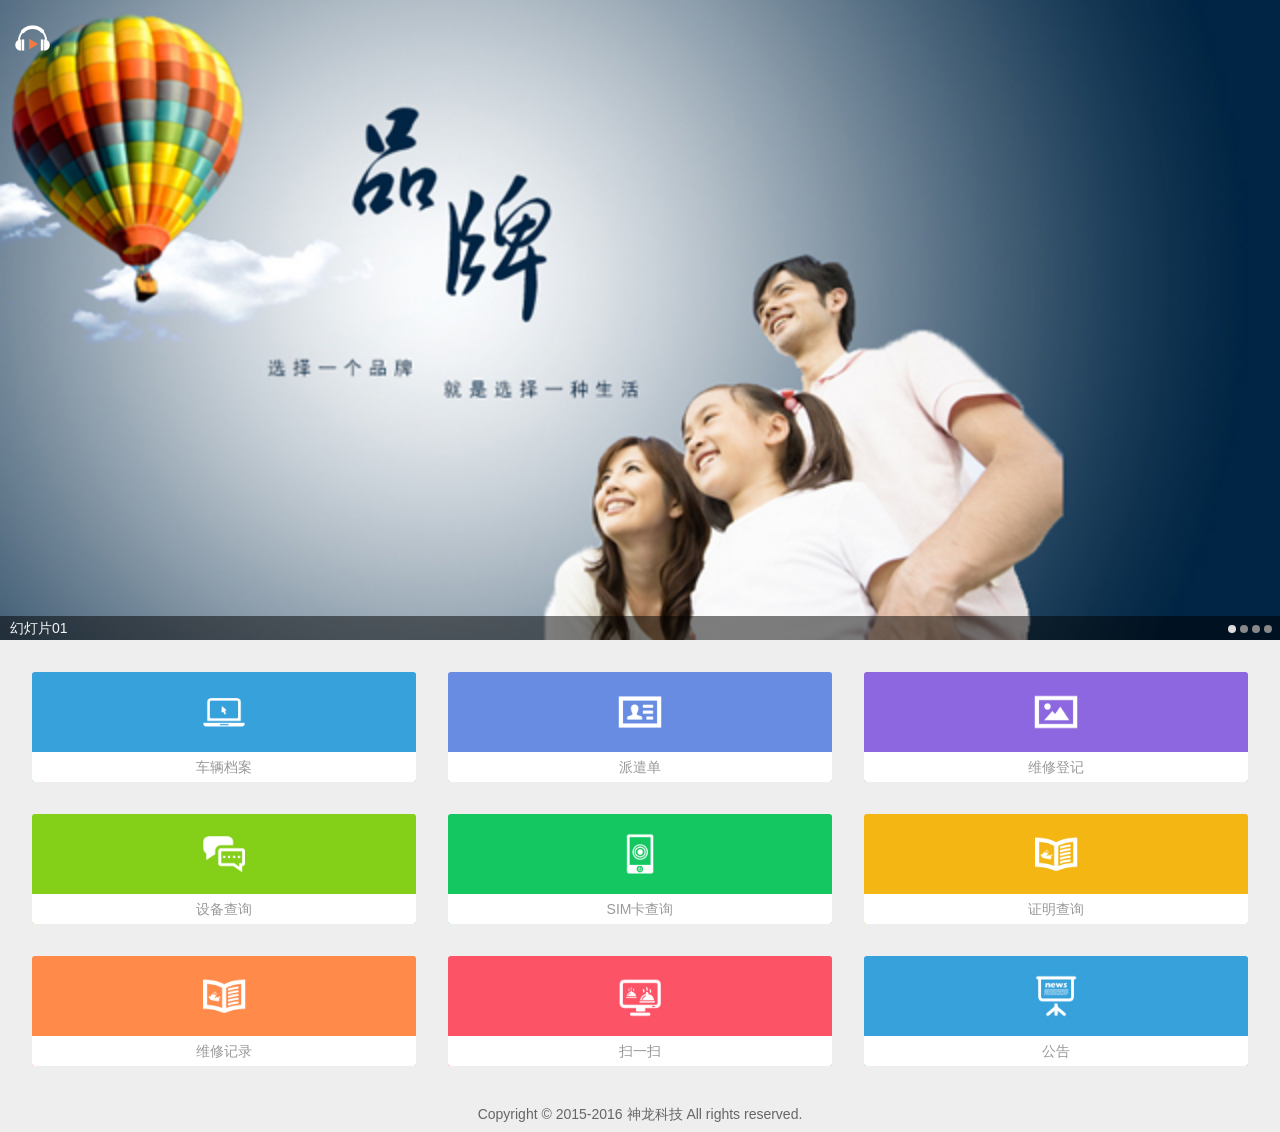
<file: src/main/webapp/appweb/index.html>
<!DOCTYPE html PUBLIC "-//W3C//DTD XHTML 1.0 Transitional//EN" "http://www.w3.org/TR/xhtml1/DTD/xhtml1-transitional.dtd">
<html xmlns="http://www.w3.org/1999/xhtml">
<head>
<meta http-equiv="Content-Type" content="text/html; charset=utf-8" />
<title>神龙智能办公系统</title>

<meta name="viewport"
	content="width=device-width,height=device-height,inital-scale=1.0,maximum-scale=1.0,user-scalable=no;" />
<meta name="apple-mobile-web-app-capable" content="yes" />
<meta name="apple-mobile-web-app-status-bar-style" content="black" />
<meta name="format-detection" content="telephone=no" />
<meta charset="utf-8" />
<link href="css/style.css" rel="stylesheet" type="text/css" />
<link href="css/iscroll.css" rel="stylesheet" type="text/css" />
<style>
.banner img {
	width: 100%;
}
</style>

<script type="text/javascript" src="js/iscroll.js"></script>
<script type="text/javascript">
	var myScroll;
	function loaded() {
		myScroll = new iScroll('wrapper', {
			snap : true,
			momentum : false,
			hScrollbar : false,
			onScrollEnd : function() {
				document.querySelector('#indicator > li.active').className = '';
				document.querySelector('#indicator > li:nth-child(' + (this.currPageX + 1) + ')').className = 'active';
			}
		});
	}
	document.addEventListener('DOMContentLoaded', loaded, false);
</script>
</head>

<body>

	<!--music-->
	<style>
.btn_music {
	display: inline-block;
	width: 35px;
	height: 35px;
	background: url('images/play.png') no-repeat center center;
	background-size: 100% auto;
	position: absolute;
	z-index: 100;
	left: 15px;
	top: 20px;
}

.btn_music.on {
	background-image: url("images/stop.png");
}
</style>

	<script type="text/javascript" src="js/jquery.min.js"></script>
	<script type="text/javascript">
		var playbox = (function() {
			//author:eric_wu
			var _playbox = function() {
				var that = this;
				that.box = null;
				that.player = null;
				that.src = null;
				that.on = false;
				//
				that.autoPlayFix = {
					on : true,
					//evtName: ("ontouchstart" in window)?"touchend":"click"
					evtName : ("ontouchstart" in window) ? "touchstart" : "mouseover"

				}
			}

			_playbox.prototype = {
				init : function(box_ele) {
					this.box = "string" === typeof (box_ele) ? document.getElementById(box_ele) : box_ele;
					this.player = this.box.querySelectorAll("audio")[0];
					this.src = this.player.src;
					this.init = function() {
						return this;
					}
					this.autoPlayEvt(true);
					return this;
				},
				play : function() {
					if (this.autoPlayFix.on) {
						this.autoPlayFix.on = false;
						this.autoPlayEvt(false);
					}
					this.on = !this.on;
					if (true == this.on) {
						this.player.src = this.src;
						this.player.play();
					} else {
						this.player.pause();
						this.player.src = null;
					}
					if ("function" == typeof (this.play_fn)) {
						this.play_fn.call(this);
					}
				},
				handleEvent : function(evt) {
					this.play();
				},
				autoPlayEvt : function(important) {
					if (important || this.autoPlayFix.on) {
						document.body.addEventListener(this.autoPlayFix.evtName, this, false);
					} else {
						document.body.removeEventListener(this.autoPlayFix.evtName, this, false);
					}
				}
			}

			return new _playbox();

		})();

		playbox.play_fn = function() {
			this.box.className = this.on ? "btn_music on" : "btn_music";
		}
	</script>

	<script type="text/javascript">
		$(document).ready(function() {
			playbox.init("playbox");
		});
	</script>

	<span id="playbox" class="btn_music" onclick="playbox.init(this).play();"><audio id="audio"
			loop src="images/4.mp3"></audio></span>

	<div class="banner">

		<div id="wrapper">
			<div id="scroller">
				<ul id="thelist">
					<li><p>幻灯片01</p> <a href="javascript:void(0)"><img src="images/3.jpg" /></a></li>
					<li><p>幻灯片02</p> <a href="javascript:void(0)"><img src="images/4.jpg" /></a></li>
					<li><p>幻灯片03</p> <a href="javascript:void(0)"><img src="images/2.jpg" /></a></li>
					<li><p>幻灯片04</p> <a href="javascript:void(0)"><img src="images/1.gif" /></a></li>
				</ul>
			</div>
		</div>

		<div id="nav">
			<ul id="indicator">
				<li class="active"></li>
				<li></li>
				<li></li>
				<li></li>
			</ul>
		</div>

	</div>

	<ul class="mainmenu">
		<li><a href="car/carMain.html"><b><img src="images/tb01.png" /></b><span>车辆档案</span></a></li>
		<li><a href="paiqiandan/list.html"><b><img src="images/tb02.png" /></b><span>派遣单</span></a></li>
		<li><a href="/"><b><img src="images/tb03.png" /></b><span>维修登记</span></a></li>
		<li><a href="/"><b><img src="images/tb04.png" /></b><span>设备查询</span></a></li>
		<li><a href="/"><b><img src="images/tb05.png" /></b><span>SIM卡查询</span></a></li>
		<li><a href="/"><b><img src="images/tb06.png" /></b><span>证明查询</span></a></li>
		<li><a href="/"><b><img src="images/tb06.png" /></b><span>维修记录</span></a></li>
		<li><a href="/"><b><img src="images/tb07.png" /></b><span>扫一扫</span></a></li>
		<li><a href="/"><b><img src="images/tb08.png" /></b><span>公告</span></a></li>
	</ul>


	<script type="text/javascript">
		var count = document.getElementById("thelist").getElementsByTagName("img").length;

		var count2 = document.getElementsByClassName("menuimg").length;
		for (i = 0; i < count; i++) {
			document.getElementById("thelist").getElementsByTagName("img").item(i).style.cssText = " width:" + document.body.clientWidth + "px";
		}
		document.getElementById("scroller").style.cssText = " width:" + document.body.clientWidth * count + "px";

		setInterval(function() {
			myScroll.scrollToPage('next', 0, 400, count);
		}, 3500);

		window.onresize = function() {
			for (i = 0; i < count; i++) {
				document.getElementById("thelist").getElementsByTagName("img").item(i).style.cssText = " width:" + document.body.clientWidth + "px";
			}
			document.getElementById("scroller").style.cssText = " width:" + document.body.clientWidth * count + "px";
		}
	</script>

	<div class="copyright">
		<br /> <br />Copyright © 2015-2016 <a href="http://slgps.com.cn">神龙科技</a> All rights reserved.
	</div>

</body>
</html>
</file>
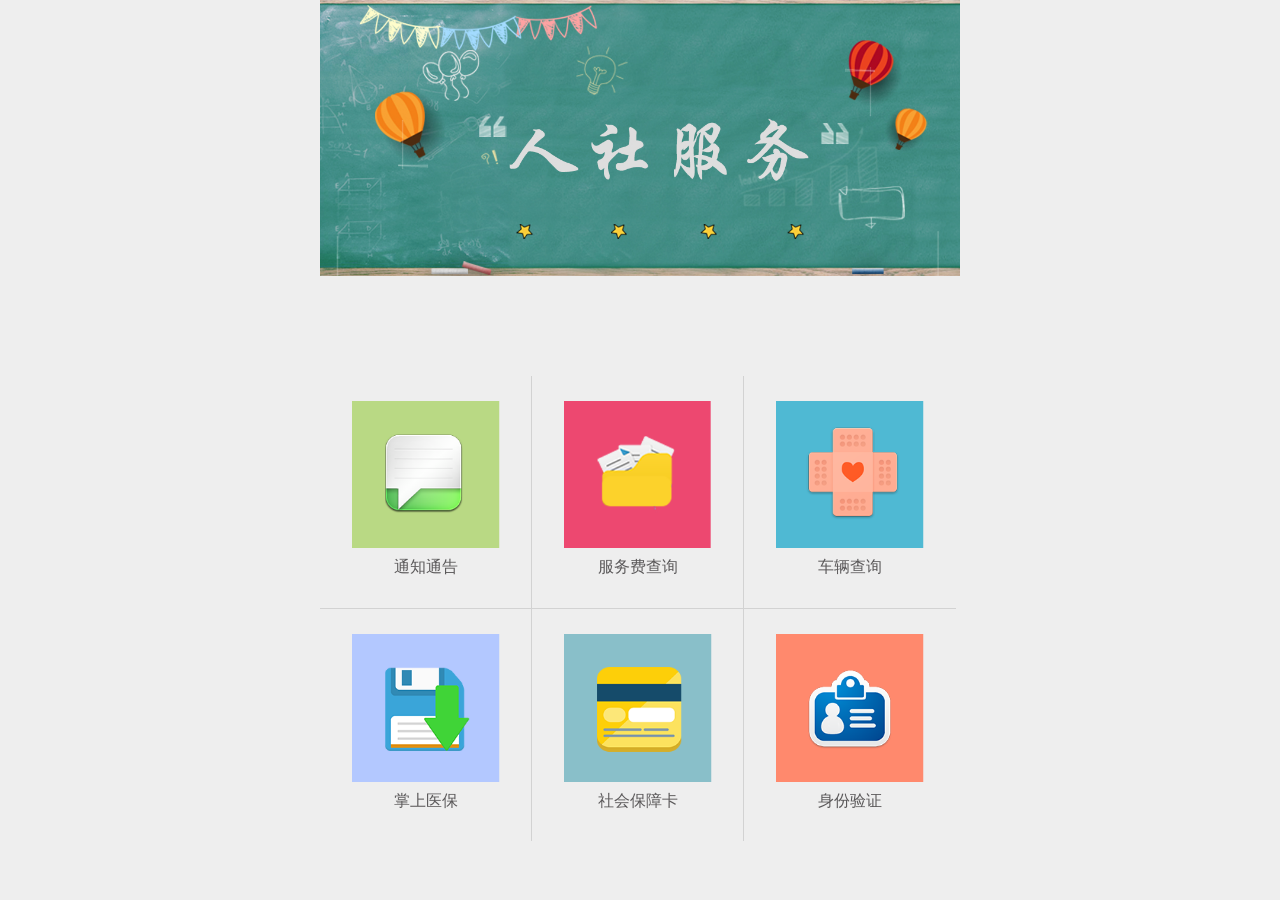
<file: src/main/webapp/wap/index.html>
<!doctype html>
<html>
<head>
<meta charset="utf-8">
<meta http-equiv="Content-Type" content="text/html; charset=utf-8" />
<meta name="viewport" content="width=device-width" />
<meta name="viewport" content="initial-scale=1.0,user-scalable=no" />
<meta name="apple-mobile-web-app-capable" content="yes">
<meta name="apple-mobile-web-app-status-bar-style" content="black">
<link rel="stylesheet" type="text/css" href="css/css.css">
<title>神龙科技</title>
</head>

<body>
	<!--top开始-->

	<div class="banner">
		<img src="images/banner_heiban.jpg">
	</div>
	<!--top结束-->
	<div class="main">
		<ul>
			<li class="border"><a href="list.html"><P>
						<img src="images/icon_1_03.png" /><span>通知通告</span>
					</P></a></li>
			<li class="border"><a href="gongwuyuan.html"><P>
						<img src="images/icon_1_05.png" /><span>服务费查询</span>
					</P></a></li>
			<li class="border_bottom"><a href=""><P>
						<img src="images/icon_1_07.png" /><span>车辆查询</span>
					</P></a></li>
			<li class="border_right"><a href=""><P>
						<img src="images/icon_1_13.png" /><span>掌上医保</span>
					</P></a></li>
			<li class="border_right"><a href=""><P>
						<img src="images/icon_1_15.png" /><span>社会保障卡</span>
					</P></a></li>
			<li><a href=""><P>
						<img src="images/icon_1_17.png" /><span>身份验证</span>
					</P></a></li>
		</ul>
	</div>
</body>
</html>
</file>
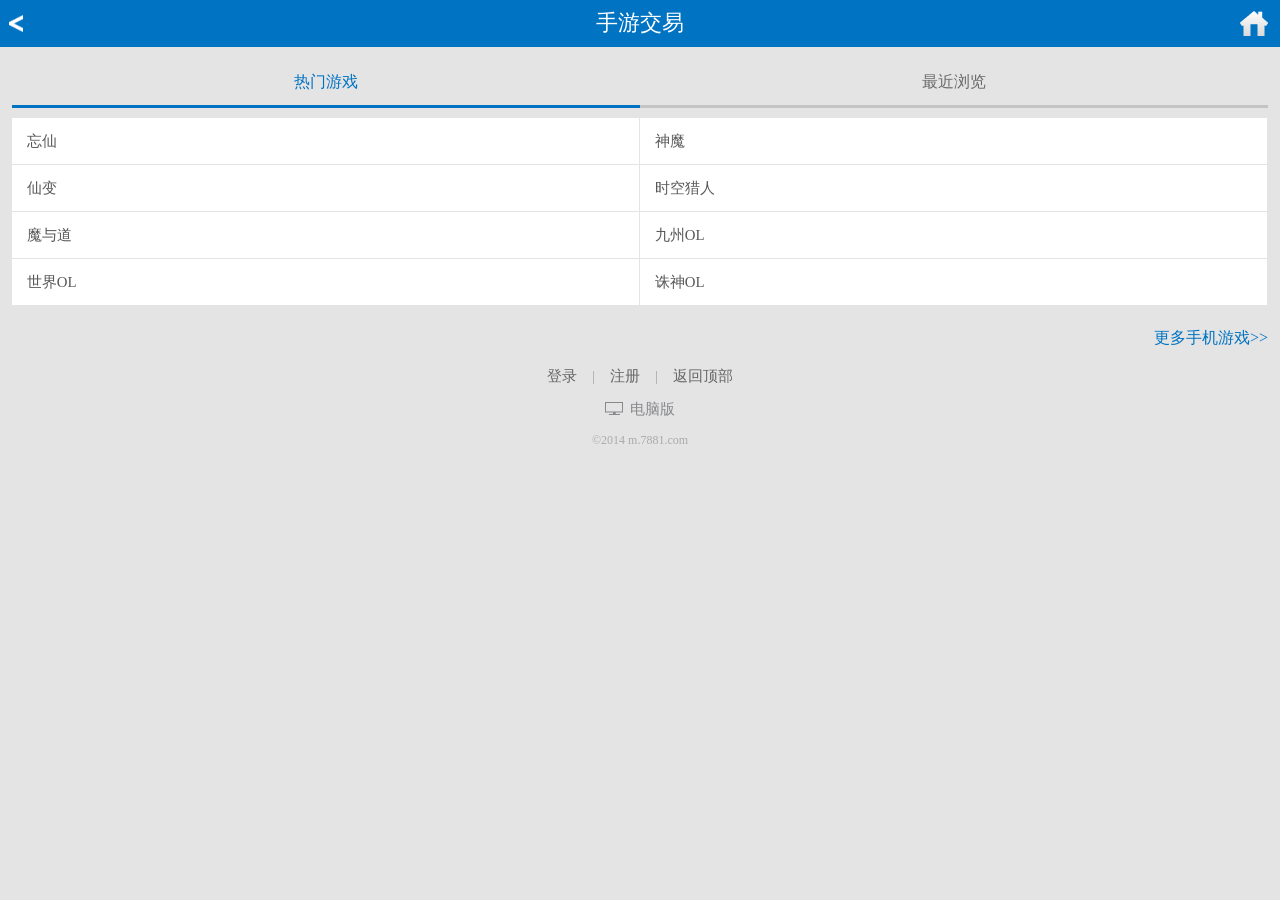
<file: src/main/webapp/appweb/toNetGameTrade.html>
<!DOCTYPE HTML>
<html>
<head>
<meta charset="utf-8">
<title>7881游戏交易平台手机WAP网站模板 分类列表</title>
<meta name="viewport"
	content="width=device-width, initial-scale=1, minimum-scale=1, maximum-scale=1, user-scalable=no">
<meta content="yes" name="apple-mobile-web-app-capable" />
<meta content="black" name="apple-mobile-web-app-status-bar-style" />
<meta content="telephone=no" name="format-detection" />
<meta name="viewport" content="width=device-width" />
<meta name="description" content="7881中国网络游戏交易门户,征途|热血江湖|武林外传|梦幻西游等网络游戏领先交易平台,是中国电子商务诚信单位。">
<meta name="keywords" content="7881,AppStore充值,手游交易,苹果手游直充,网游交易,热血江湖,武林外传,魔域,巨人,赤壁,梦幻西游,魔兽世界,千年3">
<link rel="stylesheet" href="css/m.common.css">
</head>
<body class="mWrap">

	<header class="topHd">
		<a onClick="history.back();return false;" href="#" class="back">返回</a><a href="../index.html"
			class="home">首页</a><span> 手游交易 </span>
	</header>
	<section class="mContent">
		<div class="tab">
			<a href="javascript:void(0);" class="current"><i></i>热门游戏</a><a href="javascript:void(0);">最近浏览</a>
		</div>
		<div>
			<ul class="tlist column2 showOne pusht">
				<li><a href="../buy-A817.html">忘仙</a></li>
				<li><a href="../buy-A817.html">神魔</a></li>
				<li><a href="../buy-A817.html">仙变</a></li>
				<li><a href="../buy-A817.html">时空猎人</a></li>
				<li><a href="../buy-A817.html">魔与道 </a></li>
				<li><a href="../buy-A817.html">九州OL</a></li>
				<li><a href="../buy-A817.html">世界OL</a></li>
				<li><a href="../buy-A817.html">诛神OL</a></li>
			</ul>



			<ul class="tlist historyList pusht">
			</ul>
		</div>
		<p class="aBlue pusht tright clearfix" id="clearfixid">

			<a href="toNetGameMore.action@gametype=1">更多手机游戏&gt;&gt;</a>
		</p>
	</section>

	<footer class="Mfoot">
		<p class="nav">
			<a href="../login.html">登录</a><em>|</em><a href="../reg.jsp">注册</a><em>|</em><a
				href="javascript:window.scrollTo(0,0);">返回顶部</a>
		</p>
		<p class="cp">
			<a href="#">电脑版</a>
		</p>
		<p class="copyright">&copy;2014 m.7881.com</p>
	</footer>

</body>
</html>
</file>
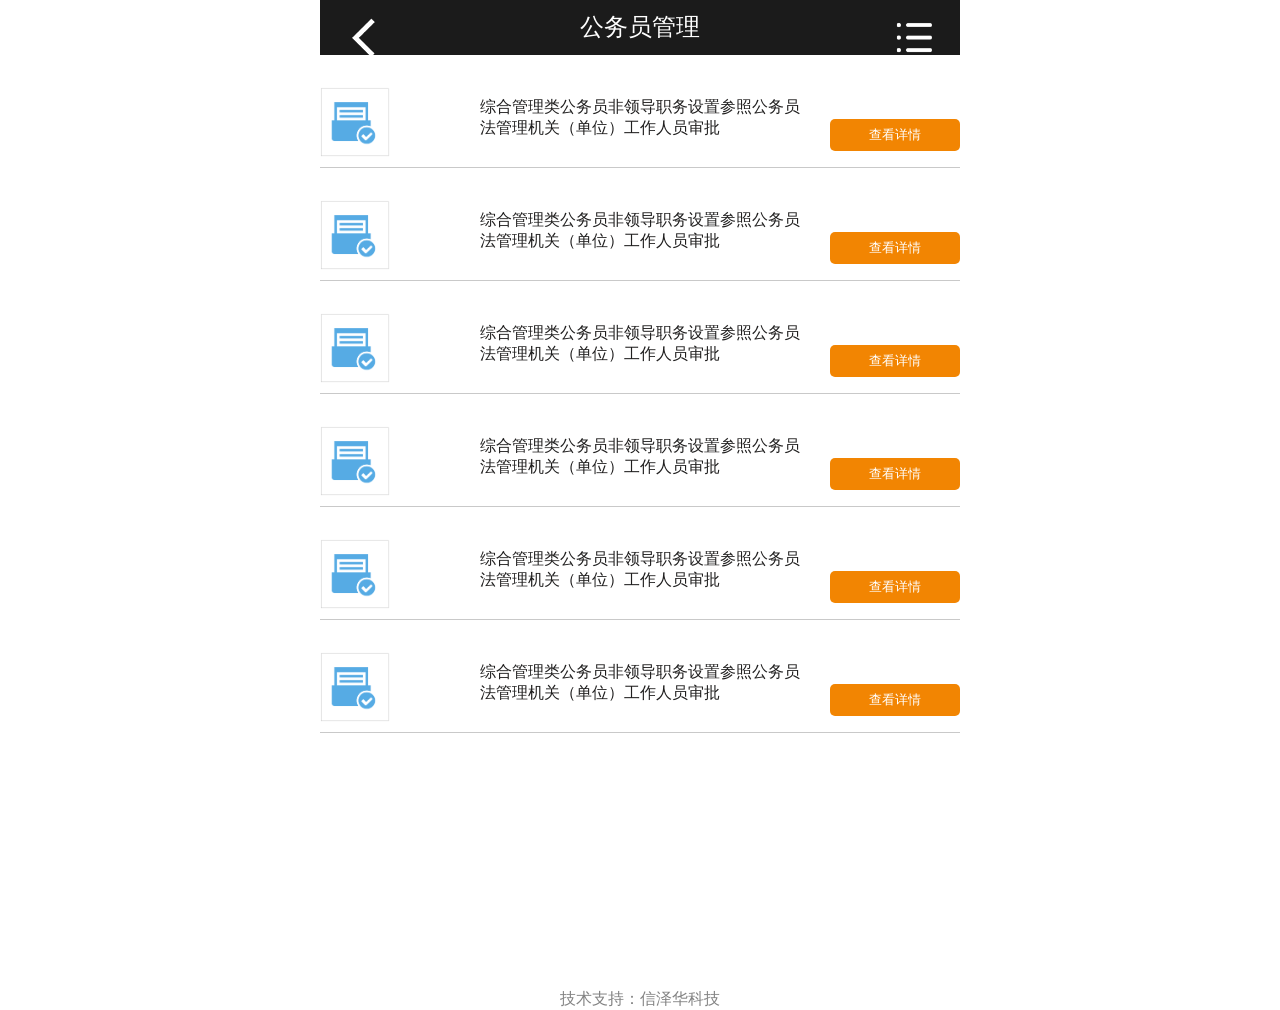
<file: src/main/webapp/wap/gongwuyuan.html>
<!DOCTYPE html PUBLIC "-//W3C//DTD XHTML 1.0 Transitional//EN" "http://www.w3.org/TR/xhtml1/DTD/xhtml1-transitional.dtd">
<html xmlns="http://www.w3.org/1999/xhtml">
<head>
<meta http-equiv="Content-Type" content="text/html; charset=utf-8" />
<meta name="viewport" content="width=device-width"/>
<meta name="viewport" content="initial-scale=1.0,user-scalable=no"/>
<meta name="apple-mobile-web-app-capable" content="yes">
<meta name="apple-mobile-web-app-status-bar-style" content="black">
 <link rel="stylesheet" type="text/css" href="css/list.css"/>
<title>公务员管理</title>
</head>

<body>
<div class="header"><p><a href=""><img src="images/button_03.png" class="left"/></a><span>公务员管理</span><a href=""><img src="images/button_05.png" class="right"/></a></p></div>
<!------------内容一项开始------------->
<div class="gongwuyuan">
        
        	<div class="pic"><img src="images/list_pic_03.png"  width="70"/></div>
        	<div class="neirong"> 
                <p>综合管理类公务员非领导职务设置参照公务员法管理机关（单位）工作人员审批</p>
            </div>
            <a href="text.html">  <div class="detail"><p>查看详情</p></div>
         </a>
   </div>
            <div style="clear:both;"></div>
  <!---------------------内容一项结束------------------------->    
  <!------------内容一项开始------------->
<div class="gongwuyuan">
          
        	<div class="pic"><img src="images/list_pic_03.png"  width="70"/></div>
        	<div class="neirong"> 
                <p>综合管理类公务员非领导职务设置参照公务员法管理机关（单位）工作人员审批</p>
            </div>
            <a href="text.html"> <div class="detail"><p>查看详情</p></div>
         </a>
   </div>
            <div style="clear:both;"></div>
  <!---------------------内容一项结束------------------------->    
  <!------------内容一项开始------------->
<div class="gongwuyuan">
        
        	<div class="pic"><img src="images/list_pic_03.png"  width="70"/></div>
        	<div class="neirong"> 
                <p>综合管理类公务员非领导职务设置参照公务员法管理机关（单位）工作人员审批</p>
            </div>
          <a href="text.html">    <div class="detail"><p>查看详情</p></div>
         </a>
   </div>
            <div style="clear:both;"></div>
  <!---------------------内容一项结束------------------------->    
  <!------------内容一项开始------------->
<div class="gongwuyuan">
     
        	<div class="pic"><img src="images/list_pic_03.png"  width="70"/></div>
        	<div class="neirong"> 
                <p>综合管理类公务员非领导职务设置参照公务员法管理机关（单位）工作人员审批</p>
            </div>
              <a href="text.html">    <div class="detail"><p>查看详情</p></div>
         </a>
   </div>
            <div style="clear:both;"></div>
  <!---------------------内容一项结束------------------------->    
  <!------------内容一项开始------------->
<div class="gongwuyuan">
        
        	<div class="pic"><img src="images/list_pic_03.png"  width="70"/></div>
        	<div class="neirong"> 
                <p>综合管理类公务员非领导职务设置参照公务员法管理机关（单位）工作人员审批</p>
            </div>
         <a href="text.html">      <div class="detail"><p>查看详情</p></div>
         </a>
   </div>
            <div style="clear:both;"></div>
  <!---------------------内容一项结束------------------------->    
  <!------------内容一项开始------------->
<div class="gongwuyuan">
      
        	<div class="pic"><img src="images/list_pic_03.png"  width="70"/></div>
        	<div class="neirong"> 
                <p>综合管理类公务员非领导职务设置参照公务员法管理机关（单位）工作人员审批</p>
            </div>
              <a href="text.html">   <div class="detail"><p>查看详情</p></div>
         </a>
   </div>
            <div style="clear:both;"></div>
  <!---------------------内容一项结束------------------------->     
           
 <div class="foot"><p>技术支持：信泽华科技</p></div>
</body>
</html>
</file>
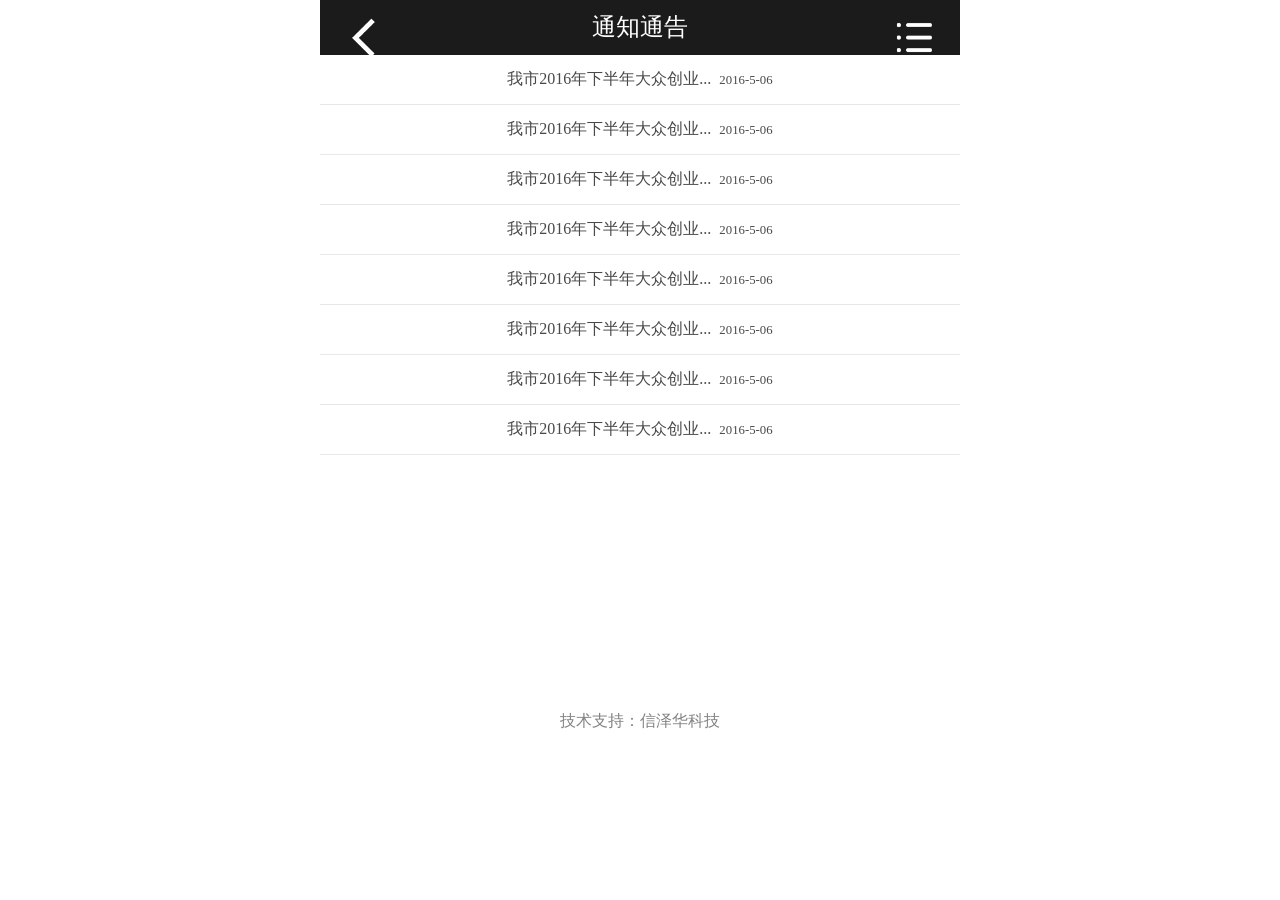
<file: src/main/webapp/wap/list.html>
<!doctype html>
<html>
<head>
<meta charset="utf-8">
<meta http-equiv="Content-Type" content="text/html; charset=utf-8" />
<meta name="viewport" content="width=device-width"/>
<meta name="viewport" content="initial-scale=1.0,user-scalable=no"/>
<meta name="apple-mobile-web-app-capable" content="yes">
<meta name="apple-mobile-web-app-status-bar-style" content="black">
<link rel="stylesheet" type="text/css" href="css/list.css">
<title>人社服务_通知通告</title>
</head>

<body>

<div class="header"><p><a href=""><img src="images/button_03.png" class="left"/></a><span>通知通告</span><a href=""><img src="images/button_05.png" class="right"/></a></p></div>

<div class="list">
     <ul>
           <li><a href="text.html"><p>我市2016年下半年大众创业...&nbsp; <span>2016-5-06</span></p></a></li>
           <li><a href="text.html"><p>我市2016年下半年大众创业...&nbsp; <span>2016-5-06</span></p></a></li>
           <li><a href="text.html"><p>我市2016年下半年大众创业...&nbsp; <span>2016-5-06</span></p></a></li>
           <li><a href="text.html"><p>我市2016年下半年大众创业...&nbsp; <span>2016-5-06</span></p></a></li>
           <li><a href="text.html"><p>我市2016年下半年大众创业...&nbsp; <span>2016-5-06</span></p></a></li>
           <li><a href="text.html"><p>我市2016年下半年大众创业...&nbsp; <span>2016-5-06</span></p></a></li>
           <li><a href="text.html"><p>我市2016年下半年大众创业...&nbsp; <span>2016-5-06</span></p></a></li>
           <li><a href="text.html"><p>我市2016年下半年大众创业...&nbsp; <span>2016-5-06</span></p></a></li>
           


     </ul>
</div>


 <div class="foot"><p>技术支持：信泽华科技</p></div>
</body>
</html>
</file>
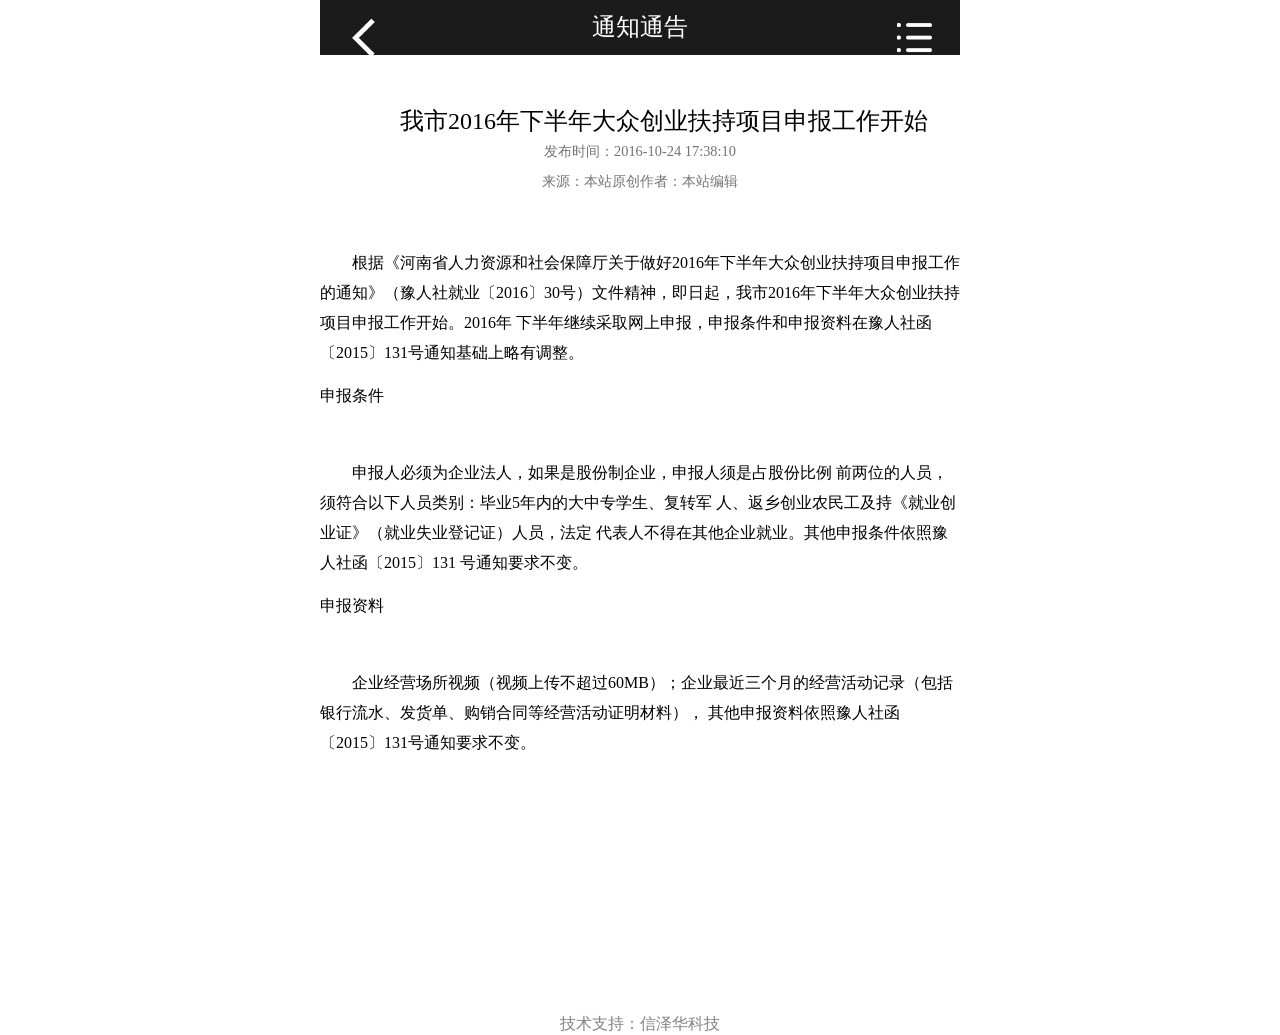
<file: src/main/webapp/wap/text.html>
<!DOCTYPE html PUBLIC "-//W3C//DTD XHTML 1.0 Transitional//EN" "http://www.w3.org/TR/xhtml1/DTD/xhtml1-transitional.dtd">
<html xmlns="http://www.w3.org/1999/xhtml">
<head>
<meta http-equiv="Content-Type" content="text/html; charset=utf-8" />
<meta name="viewport" content="width=device-width"/>
<meta name="viewport" content="initial-scale=1.0,user-scalable=no"/>
<meta name="apple-mobile-web-app-capable" content="yes">
<meta name="apple-mobile-web-app-status-bar-style" content="black"> 
<link rel="stylesheet" type="text/css" href="css/list.css"/>
<title>通知通告</title>
</head>

<body>
<div class="header"><p><a href=""><img src="images/button_03.png" class="left"/></a><span>通知通告</span><a href=""><img src="images/button_05.png" class="right"/></a></p></div>
<div class="text">

<p class="center">我市2016年下半年大众创业扶持项目申报工作开始<br /><span>发布时间：2016-10-24 17:38:10<br /> 来源：本站原创作者：本站编辑</span></p>
<P>根据《河南省人力资源和社会保障厅关于做好2016年下半年大众创业扶持项目申报工作的通知》（豫人社就业〔2016〕30号）文件精神，即日起，我市2016年下半年大众创业扶持项目申报工作开始。2016年
下半年继续采取网上申报，申报条件和申报资料在豫人社函〔2015〕131号通知基础上略有调整。  </P>
   <br />申报条件
    <P> 申报人必须为企业法人，如果是股份制企业，申报人须是占股份比例
前两位的人员，须符合以下人员类别：毕业5年内的大中专学生、复转军
人、返乡创业农民工及持《就业创业证》（就业失业登记证）人员，法定
代表人不得在其他企业就业。其他申报条件依照豫人社函〔2015〕131
号通知要求不变。</P>
    <br />申报资料
     <p> 企业经营场所视频（视频上传不超过60MB）；企业最近三个月的经营活动记录（包括银行流水、发货单、购销合同等经营活动证明材料），
其他申报资料依照豫人社函〔2015〕131号通知要求不变。</p>
    




</div>



 <div class="foot"><p>技术支持：信泽华科技</p></div>
</body>
</html>
</file>
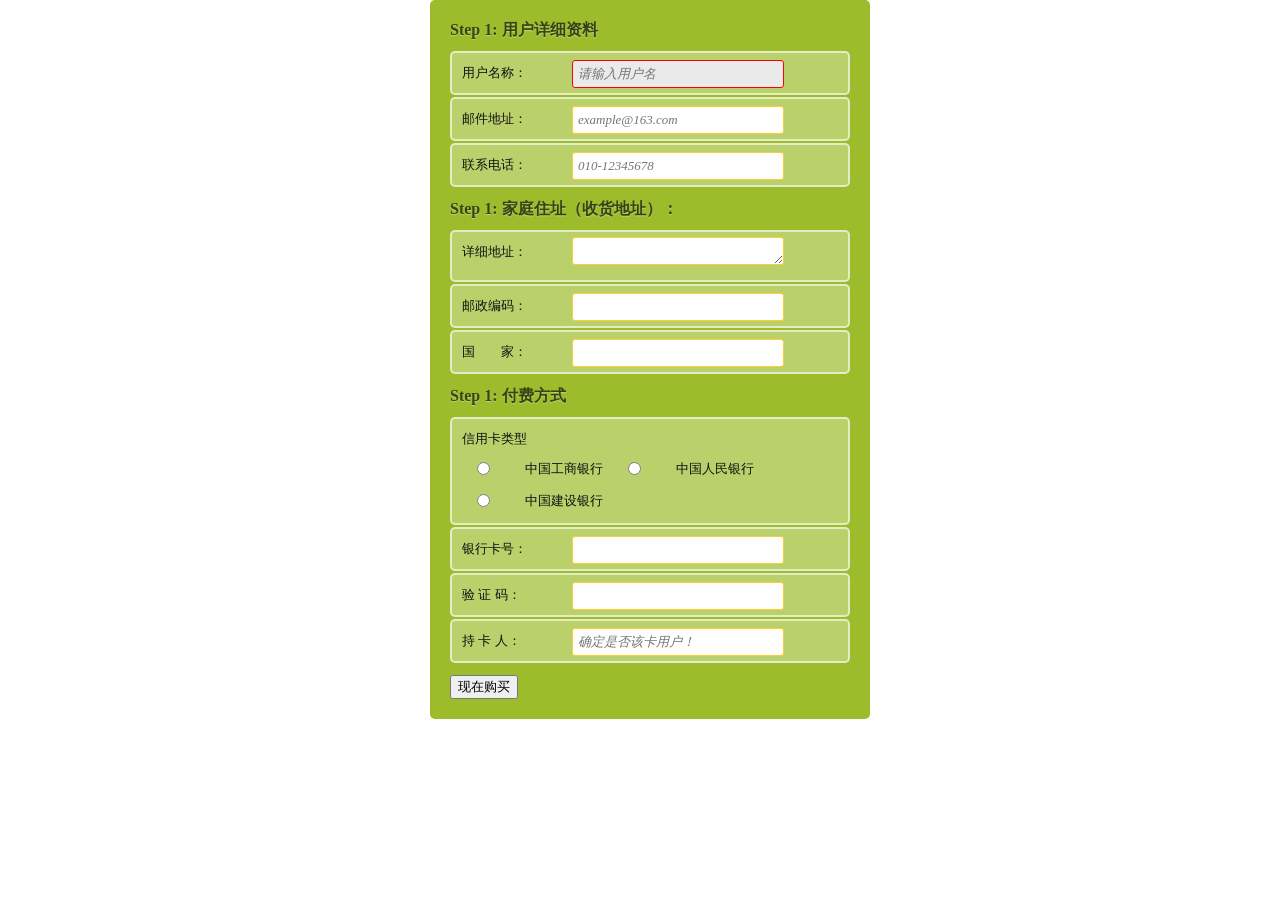
<file: src/main/webapp/appweb/car/2.html>
<!DOCTYPE html>
<html>

<head>
<meta charset="utf-8">
<meta http-equiv="X-UA-Compatible" content="IE=edge">
<title>申请电商开店</title>
<style type="text/css">
/*分别定义HTML中和标记之的距离样式*/
html, body, h1, form, fieldset, legend, ol, li {
    margin: 0;
    padding: 0;
}
/*定义<body>标记样式*/
body {
    background: #ffffff;
    color: #111111;
    font-family: Georgia, "Times New Roman", Times, serif;
    padding-left: 20px;
    
}
/*定义付费内容的样式*/
form {
    background: #9cbc2c;
    -webkit-border-radius: 5px;
    border-radius: 5px;
    padding: 20px;
    width: 400px;
    margin:auto;
}
form fieldset {
    border: none;
    margin-bottom: 10px;
}
form fieldset:last-of-type { margin-bottom: 0; }
form legend {
    color: #384313;
    font-size: 16px;
    font-weight: bold;
    padding-bottom: 10px;
    text-shadow: 0 1px 1px #c0d576;
}
form > fieldset > legend:before {
    content: "Step " counter(fieldsets) ": ";
    counter-increment: fieldsets;
}
form fieldset fieldset legend {
    color: #111111;
    font-size: 13px;
    font-weight: normal;
    padding-bottom: 0;
}
form ol li {
    background: #b9cf6a;
    background: rgba(255, 255, 255, .3);
    border-color: #e3ebc3;
    border-color: rgba(255, 255, 255, .6);
    border-style: solid;
    border-width: 2px;
    -webkit-border-radius: 5px;
    line-height: 30px;
    list-style: none;
    padding: 5px 10px;
    margin-bottom: 2px;
}
form ol ol li {
    background: none;
    border: none;
    float: left;
}
form label {
    float: left;
    font-size: 13px;
    width: 110px;
}
form fieldset fieldset label {
    background: none no-repeat left 50%;
    line-height: 20px;
    padding: 0 0 0 30px;
    width: auto;
}
form fieldset fieldset label:hover { cursor: pointer; }
form input:not([type=radio]), form textarea {
    background: #ffffff;
    border: #FC3 solid 1px;
    -webkit-border-radius: 3px;
    font: italic 13px Georgia, "Times New Roman", Times, serif;
    outline: none;
    padding: 5px;
    width: 200px;
}
form input:not([type=submit]):focus, form textarea:focus {
    background: #eaeaea;
    border: #F00 solid 1px;
}
form input[type=radio] {
    float: left;
    margin-right: 5px;
}
</style>
<body>
<form id="payment">
	<fieldset>
		<legend>用户详细资料</legend>
		<ol>
			<li><label for="name">用户名称：</label> <input id="name" name="name" type="text" placeholder="请输入用户名" required autofocus></li>
			<li><label for="email">邮件地址：</label> <input id="email" name="email" type="email" placeholder="example@163.com" required></li>
			<li><label for="phone">联系电话：</label> <input id="phone" name="phone" type="tel" placeholder="010-12345678" required></li>
		</ol>
	</fieldset>
	<fieldset>
		<legend>家庭住址（收货地址）：</legend>
		<ol>
			<li><label for="address">详细地址：</label> <textarea id="address" name="address" rows="1" required></textarea></li>
			<li><label for="postcode">邮政编码：</label> <input id="postcode" name="postcode" type="text" required></li>
			<li><label for="country">国&nbsp;&nbsp;&nbsp;&nbsp;&nbsp;&nbsp;&nbsp;&nbsp;家：</label> <input id="country" name="country" type="text" required></li>
		</ol>
	</fieldset>
	<fieldset>
		<legend>付费方式</legend>
		<ol>
			<li>
				<fieldset>
					<legend>信用卡类型</legend>
					<ol>
						<li><input id="visa" name="cardtype" type="radio"> <label for="visa">中国工商银行</label></li>
						<li><input id="amex" name="cardtype" type="radio"> <label for="amex">中国人民银行</label></li>
						<li><input id="mastercard" name="cardtype" type="radio"> <label for="mastercard">中国建设银行</label></li>
					</ol>
				</fieldset>
			</li>
			<li><label for="cardnumber">银行卡号：</label> <input id="cardnumber" name="cardnumber" type="number" required></li>
			<li><label for="secure">验 证 码：</label> <input id="secure" name="secure" type="number" required></li>
			<li><label for="namecard">持 卡 人：</label> <input id="namecard" name="namecard" type="text" placeholder="确定是否该卡用户！" required></li>
		</ol>
	</fieldset>
	<fieldset>
		<button type="submit">现在购买</button>
	</fieldset>
</form>
</body>

</html>
</file>
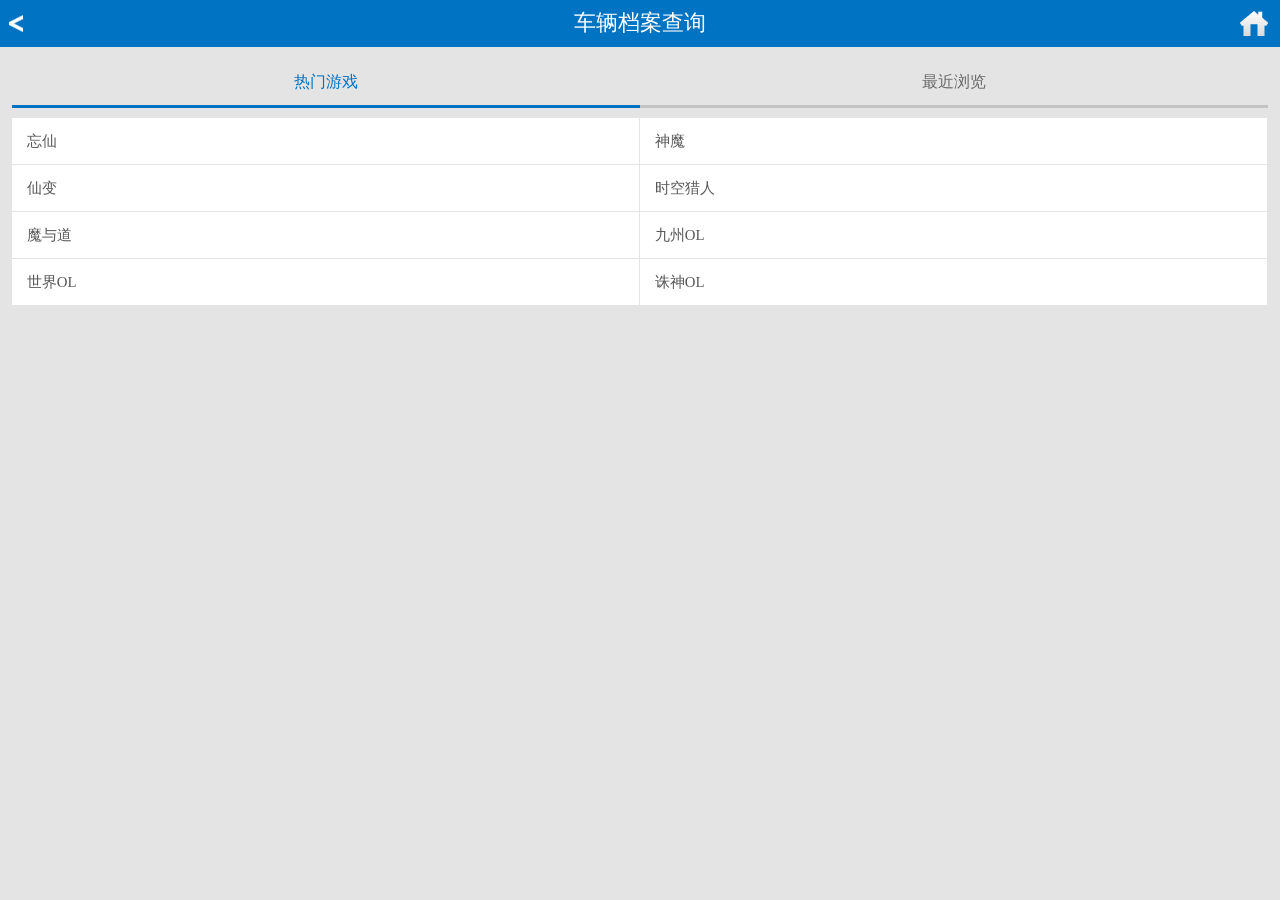
<file: src/main/webapp/appweb/paiqiandan/main.html>
<!DOCTYPE html PUBLIC "-//W3C//DTD XHTML 1.0 Transitional//EN" "http://www.w3.org/TR/xhtml1/DTD/xhtml1-transitional.dtd">
<html xmlns="http://www.w3.org/1999/xhtml">
<head>
<meta charset="utf-8" />
<meta http-equiv="Content-Type" content="text/html; charset=utf-8" />
<title>神龙智能办公系统</title>
<meta name="viewport"
	content="width=device-width,height=device-height,inital-scale=1.0,maximum-scale=1.0,user-scalable=no,initial-scale=1, minimum-scale=1, maximum-scale=1;" />
<meta name="apple-mobile-web-app-capable" content="yes" />
<meta name="apple-mobile-web-app-status-bar-style" content="black" />
<meta name="format-detection" content="telephone=no" />

<link rel="stylesheet" href="../css/m.common.css" />
</head>
<body class="mWrap">

	<header class="topHd"> <a onClick="history.back();return false;" href="#" class="back">返回</a>
	<a href="../index.html" class="home">首页</a> <span>车辆档案查询 </span> </header>
	<section class="mContent">
	<div class="tab">
		<a href="javascript:void(0);" class="current"><i></i>热门游戏</a><a href="javascript:void(0);">最近浏览</a>
	</div>
	<div>
		<ul class="tlist column2 showOne pusht">
			<li><a href="list.html">忘仙</a></li>
			<li><a href="#">神魔</a></li>
			<li><a href="#">仙变</a></li>
			<li><a href="#">时空猎人</a></li>
			<li><a href="#">魔与道 </a></li>
			<li><a href="#">九州OL</a></li>
			<li><a href="#">世界OL</a></li>
			<li><a href="#">诛神OL</a></li>
		</ul>
		<ul class="tlist historyList pusht">
		</ul>
	</div>
	</section>

</body>
</html>
</file>
<file: src/main/webapp/appweb/css/style.css>
html, body { color:#222; font-family:Microsoft YaHei, Helvitica, Verdana, Tohoma, Arial, san-serif; margin:0; padding: 0; text-decoration: none; }
body, div, dl, dt, dd, ul, ol, li, h1, h2, h3, h4, h5, h6, pre, code, form, fieldset, legend, input, textarea, p, blockquote, th, td { margin:0; padding:0; }
img { border:0; }
ol, ul { list-style: none outside none; margin:0; padding: 0; }
a { color:#000000; text-decoration: none; }
.clr { display:block; clear:both; height:0; overflow:hidden; }
.copyright { padding:8px; text-align:center; font-size:14px; color:#666; }
.copyright a { color:#666; }
h2 { font-size:16px; }





body {background-color:#eee; }
body .mainmenu:after { clear: both; content: " "; display: block; }

body .mainmenu li{ float:left;margin-left: 2.5%;
margin-top: 2.5%;
width: 30%;  border-radius:3px; overflow:hidden;}

body .mainmenu li a{ display:block;  color:#FFF;   text-align:center }
body .mainmenu li a b{ display:block; height:80px;}
body .mainmenu li a img{ margin: 15px auto 15px;
width: 50px;
height: 50px;}
body .mainmenu li a span{ display:block; height:30px; line-height:30px;background-color:#FFF; color: #999; font-size:14px; }

body .mainmenu li:nth-child(8n+1) {background-color:#36A1DB}
body .mainmenu li:nth-child(8n+2) {background-color:#678ce1}
body .mainmenu li:nth-child(8n+3) {background-color:#8c67df}
body .mainmenu li:nth-child(8n+4) {background-color:#84d018}
body .mainmenu li:nth-child(8n+5) {background-color:#14c760}
body .mainmenu li:nth-child(8n+6) {background-color:#f3b613}
body .mainmenu li:nth-child(8n+7) {background-color:#ff8a4a}
body .mainmenu li:nth-child(8n+8) {background-color:#fc5366}
</file>
<file: src/main/webapp/appweb/css/iscroll.css>
/*iscroll*/

.banner {
	width:100%;
	margin:0 auto;
	padding:0;
	background-color:#151515;
}
#wrapper {
	margin:0;
	width:100%;
	height:auto;
	float:left;
	position:relative;	/* On older OS versions "position" and "z-index" must be defined, */
	z-index:1;			/* it seems that recent webkit is less picky and works anyway. */
	overflow:hidden;
	
}

#scroller {
	height:auto;
	float:left;
	padding:0;
}

#scroller ul {
	list-style:none;
	display:block;
	float:left;
	width:100%;
	height:auto;
	padding:0;
	margin:0;
	text-align:left;
}

#scroller li {
	
	display:block; float:left;
	width:auto; height:auto;
	text-align:center;
	font-size:0px;
	padding:0;
	position:relative;
}
#scroller li a{
	
	display:block;
	padding:0;
	margin:0;
}
#scroller li p{
	position:absolute;
	z-index:2;
	display:block;
	width:100%;
	bottom:0;
	background-color:rgba(0, 0, 0, 0.5);
	color:#F4F4F4;
	font-size:14px;
	text-indent: 55px;
	line-height:24px;
	text-align: left;
    text-indent: 10px;
    text-overflow: ellipsis;
    white-space: nowrap;
	padding:0;
	margin:0;
}
#nav {
	float: right;
    margin-top: -15px;
    padding: 0;
    position: relative;
    width: auto;
    z-index: 3;
}

#prev, #next {
	float:left;
	font-weight:bold;
	font-size:14px;
	padding:5px 0;
	width:80px;
	display: none;
}

#next {
	float:right;
	text-align:right;
}

#indicator > li {
	display:block; float:left;
	list-style:none;
	padding:0; margin:0;
}

#indicator {
	display: block;
    margin: 0;
    padding: 0;
    width: auto;
}

#indicator > li {
	text-indent:-9999em;
	width:8px; height:8px;
	-webkit-border-radius:4px;
	-moz-border-radius:4px;
	-o-border-radius:4px;
	border-radius:4px;
	background:#888;
	overflow:hidden;
	margin-right:4px;
}

#indicator > li.active {
	background:#DDDDDD;
}

#indicator > li:last-child {
	margin:0 8px 0 0;
}
</file>
<file: src/main/webapp/wap/css/css.css>
/* CSS Document */
@charset "utf-8";
*{ margin:0; padding:0; list-style:none;}
	input[type="button"], 
	input[type="submit"], 
	input[type="reset"] 
	{
	-webkit-appearance: none;}
a{ text-decoration:none;} 
body{
	width:100%;
	max-width:640px;
	margin:0 auto;
	background:#eeeeee;
	top:0px; bottom:0px; left:0px; right:0px;
	min-width:320px;}	
.banner{}
.banner img{
	width:100%;
	max-width:640px;
	margin:0 auto;
		}
.main{
	margin-top:15%;
	width:100%;
	max-width:640px;}
.main ul{
	}
.main ul li{
	float:left;
	width:33%;
	max-width:230px;
	margin:0 auto;
	padding:4% 0;
	/*margin-top:5%;
	margin-left:8%;*/
 }
 .border{border-bottom:1px solid #d2d2d2;
	border-right:1px solid #d2d2d2;}
.border_bottom{
	border-bottom:1px solid #d2d2d2;}
.border_right{
	border-right:1px solid #d2d2d2;
	}
 .main ul li img{
	 width:70%;}
.main ul li p{
	text-align:center;
	color:#5b595a;}
.main ul li p span{
	 clear:both; display:block; padding:0px 10px; line-height:30px; font-size:16px; overflow:hidden; text-overflow:ellipsis; white-space:nowrap; text-align:center}

.foot{
	color:#838383;
	line-height:130px;
	/*margin-top:95%;*/
	/*width:100%;
	margin:0 auto;*/
	text-align:center;
}
<!--首页结束[base64]结束end-->
</file>
<file: src/main/webapp/appweb/css/m.common.css>
html, body, div, span, applet, object, iframe, h1, h2, h3, h4, h5, h6, p, blockquote, pre, a, abbr, acronym, address, big, cite, code, del, dfn, em, font, img, ins, kbd, q,
	s, samp, small, strike, strong, sub, sup, tt, var, b, u, i, center, dl, dt, dd, ol, ul, li, fieldset, form, label, legend, table, caption, tbody, tfoot, thead, tr, th, td,
	article, aside, canvas, details, figcaption, figure, footer, header, hgroup, menu, nav, section, summary, time, mark, audio {
	margin: 0;
	padding: 0;
	border: 0;
	outline: 0;
	vertical-align: baseline;
	background: transparent;
}

body {
	font: 14px/1.5 "Microsoft Yahei";
	font-size: 62.5%;
	color: #333;
	background: #e4e4e4;
}

html {
	-webkit-text-size-adjust: 100%;
	text-size-adjust: 100%;
	word-wrap: break-word;
}

article, aside, details, figcaption, figure, footer, header, hgroup, menu, nav, section {
	display: block;
}

ol, ul, menu {
	list-style: none;
}

blockquote, q {
	quotes: none;
}

blockquote:before, blockquote:after, q:before, q:after {
	content: '';
	content: none;
}

:focus {
	outline: 0;
}

li, img, label, input {
	vertical-align: middle;
}

ins, del, i, s {
	text-decoration: none;
}

table {
	border-collapse: collapse;
	border-spacing: 0;
}

h1, h2, h3, h4, h5, h6 { "Microsoft Yahei",SimHei;
	font-weight: normal;
	*font-weight: bold;
}

a, input, textarea {
	text-decoration: none;
	outline: 0;
	-webkit-tap-highlight-color: rgba(0, 0, 0, 0)
}

a {
	color: #585858;
}

.clearfix:after, .head:after, #footer:after, .block:after, #pages:after, #tab:after, .tab:after, .formul:after, .formul li:after, .formul li .common:after, .formul li .common li:after,
	.form:after, .form li:after, .form li .common:after, .form li .common li:after, .transverse:after, .vertical:after {
	clear: both;
	content: " ";
	display: block;
	font-size: 0;
	height: 0;
	visibility: hidden;
}

.clearfix, .head, #footer, .block, #pages, #tab, .tab, .formul, .formul li, .formul li .common, .formul li .common li, .form, .form li, .form li .common, .form li .common li,
	.transverse, .vertical {
	*zoom: 1;
	clear: left;
}

h1, big {
	font-size: 2.5em;
}

.tcenter {
	text-align: center;
}

.tright {
	text-align: right;
}

.tleft {
	text-align: left;
}

.bold {
	font-weight: bold;
}

blockquote, .block {
	padding: 1em 0;
}

.block {
	background: #fff;
	border: 1px solid #ccc;
}

.warning {
	font-size: 1.48em;
	background: #fff8c1;
	border: 1px solid #f07a77;
	text-align: center;
}

samp, em {
	padding: 0 0.3em;
	font-style: normal;
}

em {
	color: #d91010;
}

strong {
	font-weight: bold;
}

.error, .fail, .red, .warn {
	color: #c02a34;
}

a.red {
	color: #fb2509;
}

.success, .green, a.green {
	color: #1cae1c;
}

.orange {
	color: #f60;
}

.blue {
	color: #0073c3;
}

.gray {
	color: #666;
}

.oatmeal {
	color: #ccc;
}

.black {
	color: #3b3b3b;
}

.ftBig {
	font-size: 1.4em;
}

.push {
	margin: 10px;
}

.pushtH {
	margin-top: 0.5em !important;
}

.pusht {
	margin-top: 1em !important;
}

.pushr {
	margin-right: 10px;
}

.pushb {
	margin-bottom: 10px;
}

.pushl {
	margin-left: 1em;
}

.pusht20 {
	margin-top: 2em !important;
}

.pushb20 {
	margin-bottom: 20px;
}

.pusht30 {
	margin-top: 30px;
}

.pushb30 {
	margin-bottom: 30px;
}

.pusht60 {
	margin-top: 6em !important;
}

.noPush, .nopush {
	margin: 0 !important;
}

.fill {
	padding: 1em;
}

.fillL {
	padding-left: 0.7em;
}

.clearR, .clear_r {
	clear: right;
}

.clearL.clearl {
	clear: left;
}

.clear {
	clear: both;
	height: 0;
	font-size: 0;
	overflow: hidden;
}

.left, .f_left {
	float: left;
}

.right, .f_right {
	float: right;
}

.show {
	display: block;
}

.hide {
	display: none;
}

input.short {
	border: 0 none;
	font-size: 0.8em;
	width: 3em;
	text-align: center;
}

.action, .icon, .inline, i {
	display: -moz-inline-stack;
	display: inline-block;
	zoom: 1;
	*display: inline;
	vertical-align: middle;
}

.ico {
	padding: 0;
	width: 3.4em;
	height: 1.4em;
	line-height: 1.4em;
	text-align: center;
	color: #fff;
	font-style: normal;
	border-radius: 0.2em;
}

.icoJi {
	background: #f770cf;
}

.icoDan {
	background: #4fc849;
}

.heart {
	position: relative;
	width: 1em;
	height: 0.9em;
	cursor: pointer;
}

.heart:before, .heart:after {
	position: absolute;
	content: "";
	left: 0.5em;
	top: 0;
	width: 0.5em;
	height: 0.8em;
	background: #c0c0c0;
	-moz-border-radius: 0.5em 0.5em 0 0;
	border-radius: 0.5em 0.5em 0 0;
	-webkit-transform: rotate(-45deg);
	-moz-transform: rotate(-45deg);
	-ms-transform: rotate(-45deg);
	-o-transform: rotate(-45deg);
	transform: rotate(-45deg);
	-webkit-transform-origin: 0 100%;
	-moz-transform-origin: 0 100%;
	-ms-transform-origin: 0 100%;
	-o-transform-origin: 0 100%;
	transform-origin: 0 100%;
}

.heart:after {
	left: 0;
	-webkit-transform: rotate(45deg);
	-moz-transform: rotate(45deg);
	-ms-transform: rotate(45deg);
	-o-transform: rotate(45deg);
	transform: rotate(45deg);
	-webkit-transform-origin: 100% 100%;
	-moz-transform-origin: 100% 100%;
	-ms-transform-origin: 100% 100%;
	-o-transform-origin: 100% 100%;
	transform-origin: 100% 100%;
}

.htRed:before, .htRed:after {
	background: #fe6c00;
}

.cttBg {
	padding: 0.8em 1.5em;
	background: #fff;
}

.sbtn {
	padding: 0.2em 0.9em;
	color: #fff;
	font-style: normal;
	border-radius: 0.3em;
	background: #0073c3;
}
.sbtnGreen {
	padding: 0.2em 0.9em;
	color: #fff;
	font-style: normal;
	border-radius: 0.3em;
	background: #4fc849;
}
.sbtnOrange {
	background: #f60;
}

.sbtnGray {
	background: #c4c4c4;
}

.boxSize {
	box-sizing: border-box;
	-moz-box-sizing: border-box;
	-webkit-box-sizing: border-box;
}

.indexWrap {
	margin: 0 auto;
	min-width: 320px;
	max-width: 720px;
	overflow: hidden;
}

.mainHd {
	height: 5em;
	background: #e4f2fc;
	border-bottom: 2px solid #5fa8da;
}

.mainHd h1 {
	padding: 0.5em 0 0 0.5em;
}

.mainHd .logo {
	display: block;
	width: 6em;
	height: 1.48em;
	text-indent: -9999em;
	line-height: 0;
	background: url(../images/logo.png) left top no-repeat;
	-webkit-background-size: 5em auto;
	-moz-background-size: :5em auto;
	-o-background-size: 5em auto;
	background-size: 5em auto;
}

.mainHd .mNav {
	float: right;
	height: 5em;
	line-height: 5em;
}

.mainHd .mNav a {
	font-size: 1.6em;
	color: #575757;
	margin-right: 1em;
}

.sliderWrap {
	position: relative;
}

.sliderWrap a {
	display: block;
}

.mSorts {
	overflow: hidden;
}

.mSorts ul {
	display: -moz-box;
	display: -webkit-box;
	width: 100%;
}

.mSorts li {
	text-align: center;
	overflow: hidden;
	-webkit-box-flex: 1;
	-moz-box-flex: 1;
	-ms-box-flex: 1;
	box-flex: 1
}

.mSorts li:first-child {
	margin-right: 0.6em;
}

.mSorts li:last-child {
	margin-left: 0.6em;
}

.mSorts li a {
	display: block;
	overflow: hidden;
}

.mSorts li a img {
	max-width: 100%;
	height: auto;
}

.mSorts li a.pt {
	margin-top: 0.6em;
}

.searchWrap {
	position: relative;
	margin: 2em 0;
	padding: 0 2em;
}

.searchWrap .input {
	-moz-box-sizing: border-box;
	background: #fff;
	border: 1px solid #fff;
	color: #a3a3a3;
	font-size: 1.7em;
	height: 2.5em;
	padding: 0 2em 0 0.8em;
	width: 100%;
	box-sizing: border-box;
	-webkit-box-sizing: border-box;
}

.searchWrap .searchbtn {
	font-size: 2em;
	color: #666;
	position: absolute;
	right: 2em;
	top: 0.28em;
}

.searchWrap .hotwords {
	margin: 0.5em 0;
	text-align: center;
}

.searchWrap .hotwords a {
	color: #2062c5;
	font-size: 1.35em;
	margin: 0 0.5em 0 0;
}

.searchInfo {
	padding: 5em 0 9em;
	text-align: center;
}

.searchInfo dt {
	font-size: 1.8em;
	margin-bottom: 0.6em;
}

.searchInfo dd {
	font-size: 1.45em;
}

.Mfoot {
	padding: 0.2em 0;
	text-align: center;
	font-size: 1.5em;
}

.Mfoot p {
	margin: 0 0 0.7em 0;
}

.Mfoot p.copyright {
	color: #aaa;
	font-size: 0.8em;
}

.Mfoot a {
	color: #666;
}

.Mfoot p.cp a {
	background: url(../images/computer.png) no-repeat 0 50%;
	-webkit-background-size: 1.16667em .86667em;
	-moz-background-size: 1.16667em .86667em;
	-o-background-size: 1.16667em .86667em;
	background-size: 1.16667em .86667em;
	color: #88898D;
	padding: 0 0 0 1.6667em;
}

.Mfoot em {
	padding: 0 1em;
	font-style: normal;
	color: #a6a6a6;
}

.mWrap {
	width: 100%;
	height: 100%;
	margin: 0 auto;
}

.mContent {
	padding: 1.2em;
	overflow: hidden;
	box-sizing: border-box;
	-moz-box-sizing: border-box;
	-webkit-box-sizing: border-box;
}

.mContent .ctTit {
	font-size: 1.6em;
	color: #9a9a9a;
	height: 1.1em;
	line-height: 1.1em;
	margin-bottom: 0.5em;
}

.mContent .ctTit small {
	font-size: 0.8em;
}

.topHd {
	position: relative;
	height: 2.6em;
	line-height: 2.6em;
	background: #0073c3;
	color: #fff;
	font-size: 1.8em;
	text-align: center;
}

.topHd span {
	font-size: 1.2em;
}

.topHd a {
	position: absolute;
	display: block;
	top: 0;
	width: 1.59em;
	height: 2.6em;
	text-indent: -999em;
	overflow: hidden;
}

.topHd a.back {
	left: 0.5em;
	background: url(../images/back.png) no-repeat 0 50%;
	-webkit-background-size: 0.76667em .96667em;
	-moz-background-size: 0.76667em .96667em;
	-o-background-size: 0.76667em .96667em;
	background-size: 0.76667em .96667em;
	color: #88898D;
}

.topHd a.home {
	right: 0.1em;
	width: 2.1em;
	background: url(../images/home.png) no-repeat 0 50%;
	-webkit-background-size: 1.56667em 1.36667em;
	-moz-background-size: 1.56667em 1.36667em;
	-o-background-size: 1.56667em 1.36667em;
	background-size: 1.56667em 1.36667em;
}

.form {
	margin: 0 0 0.5em;
	font-size: 1.68em;
	width: 100%;
}

.orderBox {
	font-size: 1.48em;
}

.form li {
	margin-bottom: 0.5em;
	width: 100%;
	box-sizing: border-box;
	-moz-box-sizing: border-box;
	-webkit-box-sizing: border-box;
}

.form li.select {
	width: 100%;
	height: 2.8em;
	line-height: 2.8em;
	padding: 0 0.5em;
	background: #fff;
	font-size: 0.88em;
	color: #323232;
	box-sizing: border-box;
	-moz-box-sizing: border-box;
	-webkit-box-sizing: border-box;
}

.form li.select span {
	color: #b7b7b7;
}

.form .input {
	width: 100%;
	height: 2.8em;
	border: 0.07em solid #ababab;
	padding: 0 0.8em;
	font-size: 0.98em;
	color: #333;
	box-sizing: border-box;
	-moz-box-sizing: border-box;
	-webkit-box-sizing: border-box;
}

.form .input70 {
	width: 60%;
}

.form li .money {
	font-size: 1em;
}

.form li.small {
	font-size: 0.9em;
}

.form li .vCode {
	float: right;
	display: block;
	-webkit-box-pack: horizontal;
	margin-left: 10px;
	width: 36%;
	height: 3.05em;
	line-height: 3.25em;
	font-size: 0.8em;
	text-align: center;
	color: #fff;
	background: #898989;
	vertical-align: top;
	cursor: pointer;
}

.form .btnArea {
	margin-top: 1.4em;
}

.form .btn, .form a.btn, .btn, a.btn {
	width: 100%;
	height: 2.64em;
	line-height: 2.64em;
	text-align: center;
	font-size: 1.11em;
	color: #fff;
	border: 0 none;
	cursor: pointer;
	background: #F9873C;
}

.form .btn.btnGray {
	background: #8e8e8e;
}

.form a.btn, a.btn {
	display: block;
	font-size: 1.12em;
	font-weight: normal;
}

a.btn {
	font-size: 1.68em;
}

.form a.btnGray, a.btnGray {
	background: #8e8e8e;
}

.form .btn50, .form a.btn50, .btn, a.btn50 {
	width: 50%;
}

.form li.noLogin {
	padding: 0 2em;
	margin: 1.5em 0 2.5em 0;
}

.form li.noLogin a {
	color: #0073c3;
	font-size: 0.88em;
}

.form li.btnTip {
	font-size: 0.9em;
	text-align: center;
}

.form label {
	float: left;
}

.fliBg li {
	padding: 0.6em 0.5em;
	background: #fff;
}

.fliCol3 {
	font-size: 1.4em;
}

.fliCol3 li {
	position: relative;
	padding: 0 1em;
	margin-bottom: 0.1em;
	height: 2.8em;
	line-height: 2.8em;
	box-sizing: border-box;
	-moz-box-sizing: border-box;
	-webkit-box-sizing: border-box;
}

.fliCol3 li span.name {
	width: 45%;
	margin-right: 1em;
	color: #0073c3;
	overflow: hidden;
	text-overflow: ellipsis;
	white-space: nowrap;
}

.fliCol3 li span.nameB {
	color: #3b3b3b;
}

.fliCol3 li span.price {
	color: #8d8d8d;
	font-size: 0.8em;
}

.fliCol3 li span.price mark {
	color: #f91111;
	padding-left: 0.5em;
}

.formul {
	border: 1px solid #cecece;
	box-shadow: 0 1px 0 #dfdfdf;
}

.formul li {
	min-height: 2.8em;
	line-height: 2.8em;
	margin: 0;
	padding: 0 0.8em;
	border-bottom: 1px solid #cecece;
	background: #fff;
	overflow: visible;
}

.formul li:last-child {
	border-bottom: 0 none;
}

.formul li.btnArea {
	padding: 0;
	background: none;
}

.formul li label {
	float: left;
	width: auto;
	color: #666;
}

.formul li ins.sbtn {
	margin-top: 0.6em;
	line-height: 1.2em !important;
}

.formTit {
	font-size: 1.68em;
	padding-bottom: 0.5em;
}

.charList {
	font-size: 1.3em;
}

.charList li {
	padding-bottom: 0.3em;
	border-bottom: 1px solid #d2d2d2;
}

.charList li span {
	width: 25%;
	text-align: center;
}

.fliLR li span {
	float: right;
	font-size: 0.9em;
}

.fmSelect li {
	position: relative;
	margin-bottom: 0;
	padding: 0.7em;
	font-weight: bold;
	-webkit-appearance: none;
	-webkit-border-radius: 0;
	background: -webkit-gradient(linear, left top, left bottom, from(#fcfcfc), to(#f1f1f1));
	width: 100%;
	height: 2.8em;
	border: 1px solid #9e9e9e;
	font-size: 0.98em;
	color: #333; border-box;
	-moz-box-sizing: border-box;
	-webkit-box-sizing: border-box;
}

.fmSelect .arrow {
	position: absolute;
	width: 0.4em;
	height: 0.4em;
	border: #848484 solid;
	border-width: 0.15em 0.15em 0 0;
	margin-top: 0.5em;
	right: 1em;
	-webkit-transform: rotate(135deg);
}

.fmSelect .optLi {
	display: none;
	background: #fff;
	border-top: 0 none;
	font-weight: normal;
}

.transverse li {
	float: left;
	position: relative;
	display: inline-block;
	width: auto;
	clear: none;
}

.transverse li label {
	float: none;
	width: auto;
	clear: none;
}

.cTit {
	text-align: center;
	font-size: 1.48em;
}

.tlist {
	overflow: hidden;
}

.tlist li {
	margin-bottom: 0.1em;
	width: 100%;
	text-align: center;
}

.tlist li a {
	font-size: 1.48em;
	display: block;
	padding: 0.5em 0;
	background: #fff;
}

.cuselect {
	position: relative;
	width: 100%;
	height: 2.8em;
}

.cuselect:after {
	position: absolute;
	top: 0.9em;
	right: 1em;
	content: '';
	width: 0.45em;
	height: 0.45em;
	border: #6d6d6d solid;
	border-width: 0.15em 0.15em 0 0;
	-webkit-transform: rotate(135deg);
}

.cuselect select {
	-webkit-appearance: none;
	-webkit-border-radius: 0;
	background: -webkit-gradient(linear, left top, left bottom, from(#fcfcfc), to(#f1f1f1));
	padding-left: 0.8em;
	width: 100%;
	height: 2.8em;
	border: 1px solid #9e9e9e;
	font-size: 1em;
	color: #333;
	font-family: "Microsoft Yahei";
}

.mRemark {
	margin: 1em 0;
	text-align: center;
}

.mRemark .nothing {
	background: url(../images/m.png) no-repeat 0 0;
	width: 14em;
	height: 12.6em;
	-webkit-background-size: 12.1em 11.8em;
	-moz-background-size: 12.1em 11.8em;
	-o-background-size: 12.1em 11.8em;
	background-size: 12.1em 11.8em;
}

.mRemark .suc {
	background: url(../images/suc.png) no-repeat 0 0;
	width: 10.2em;
	height: 10em;
	-webkit-background-size: 10.2em auto;
	-moz-background-size: 10.2em auto;
	-o-background-size: 10.2em auto;
	background-size: 10.2em auto;
}

.mRemark .account {
	background: url(../images/account.png) no-repeat 0 0;
	width: 6em;
	height: 6em;
	-webkit-background-size: 6em auto;
	-moz-background-size: 6em auto;
	-o-background-size: 6em auto;
	background-size: 6em auto;
}

.mRemark .iApp {
	background: url(../images/iApp.png) no-repeat 0 0;
	width: 9.6em;
	height: 9.6em;
	-webkit-background-size: 9.6em auto;
	-moz-background-size: 9.6em auto;
	-o-background-size: 9.6em auto;
	background-size: 9.6em auto;
}

.mRemark .iRedBag {
	background: url(../images/iRedBag.png) no-repeat 0 0;
	width: 9.6em;
	height: 9.6em;
	-webkit-background-size: 9.6em auto;
	-moz-background-size: 9.6em auto;
	-o-background-size: 9.6em auto;
	background-size: 9.6em auto;
}

.mRemark p {
	font-size: 1.75em;
	color: #518e30;
}

.mRemark dl {
	padding: 2em 0 4em;
}

.mRemark dl dt {
	font-size: 1.6em;
	color: #333;
}

.mRemark dl dd {
	font-size: 1.1em;
	color: #aaa;
}

.mRemark dl.colored dt {
	font-size: 1.8em;
	color: #0073c3;
	font-weight: bold;
}

.mRemark dl.colored dd {
	font-size: 1.5em;
	color: #333;
}

.mRemark2 p {
	color: #666;
	padding-top: 0.3em;
}

.mRemark .remarkInfo {
	margin-top: 1.5em;
	font-size: 1.6em;
	text-align: center;
}

.tip dl dt, .tip dl dd {
	line-height: 1.6em;
}

.tip dl dt {
	font-weight: bold;
	font-size: 1.45em;
}

.tip dl dd {
	font-size: 1.3em;
	color: #666;
}

.payInfo {
	font-size: 1.6em;
	margin-bottom: 0.5em;
}

.payInfo dd.redable {
	padding: 0.1em 0;
	text-align: right;
	font-size: 1.1em;
	color: #565656;
	border-width: 0.1em 0;
	border-style: solid;
	border-color: #c7c7c7;
}

.payInfo dd.opt select {
	font-size: 1em;
	margin-left: 0.3em;
}

.payInfo .dRadio {
	margin-top: 0.3em;
}

.payInfo .dRadio li {
	float: left;
	width: 50%;
}

.payInfo .payPsw {
	margin-top: 0.5em;
}

.payInfo .payPsw .input {
	width: 100%;
	height: 3em;
	border: 0.1em solid #939393;
	padding: 0 0.5em;
	font-size: 0.88em;
	color: #323232;
	box-sizing: border-box;
	-moz-box-sizing: border-box;
	-webkit-box-sizing: border-box;
	background: #fff6dc;
}

.payInfo .payPsw p:last-child {
	text-align: right;
	font-size: 0.9em;
}

.aBlue a {
	font-size: 1.6em;
	color: #0073c3
}

a.aBlue {
	color: #0073c3
}

.bankArea hgroup {
	padding: 0 0 0.5em 0;
	font-size: 1.6em;
}

.bankArea span.money {
	color: #ee3c13;
	font-size: 1.5em;
}

.bankArea ul li {
	position: relative;
	margin-bottom: 0.1em;
	padding: 0.65em 0;
	border: 0.2em solid #fff;
	cursor: pointer;
	background: #fff;
	box-sizing: border-box;
	-moz-box-sizing: border-box;
	-webkit-box-sizing: border-box;
}

.bankArea ul li label {
	display: inline-table;
	width: 10em;
	height: 2.6em;
	text-indent: -9999px;
	cursor: pointer;
}

.bankArea ul li label.alipay {
	width: 9em;
	background: url(../images/alp.png) no-repeat 0 center;
	-webkit-background-size: 8em auto;
	-moz-background-size: 8em auto;
	-o-background-size: 8em auto;
	background-size: 8em auto;
}

.bankArea ul li label.tenpay {
	width: 9em;
	background: url(../images/tep.png) no-repeat 0 center;
	-webkit-background-size: 8em auto;
	-moz-background-size: 8em auto;
	-o-background-size: 8em auto;
	background-size: 8em auto;
}

.bankArea ul li label.card {
	background: url(../images/cdp.png) no-repeat 0 center;
	-webkit-background-size: 9em auto;
	-moz-background-size: 9em auto;
	-o-background-size: 9em auto;
	background-size: 9em auto;
}

.bankArea ul li label.remit {
	background: url(../images/gtp.png) no-repeat 0 center;
	-webkit-background-size: 9em auto;
	-moz-background-size: 9em auto;
	-o-background-size: 9em auto;
	background-size: 9em auto;
}

.bankArea ul li label.wxp {
	background: url(../images/wxp.png) no-repeat 0 center;
	-webkit-background-size: 9em auto;
	-moz-background-size: 9em auto;
	-o-background-size: 9em auto;
	background-size: 9em auto;
}

.bankArea ul li.selected {
	border: 0.2em solid #f60;
}

.tab a {
	float: left;
	display: block;
	position: relative;
	width: 50%;
	color: #696969;
	padding: 0.7em 0;
	font-size: 1.6em;
	text-align: center;
	border-bottom: 0.2em solid #c4c4c4;
}

.tab a.current {
	border-color: #0073c3;
	color: #0073c3;
}

.column2 li {
	clear: none;
	float: left;
	width: 50%;
	text-align: left;
}

.column2 li a {
	margin: 0 0.1em 0 0;
	padding: 0.8em 1em;
}

.column3 li {
	clear: none;
	float: left;
	width: 33%;
}

.column3 li a {
	margin: 0 0.2em;
	padding: 0.5em;
}

.historyList li {
	text-align: left;
}

.historyList li a {
	position: relative;
	padding: 0.8em 1em;
	white-space: nowrap;
	overflow: hidden;
}

.historyList li a:after {
	position: absolute;
	top: 1.3em;
	right: 1em;
	content: '';
	width: 0.55em;
	height: 0.55em;
	border: #6e6e6e solid;
	border-width: 0.13em 0.13em 0 0;
	-webkit-transform: rotate(45deg);
}

.historyList li a .gray {
	color: #aaa;
}

.zimuNav {
	float: right;
	position: relative;
	display: inline-block;
}

.zimuNav a {
	display: block;
	padding: 0.2em 0.4em;
	font-size: 1.8em;
	text-align: center;
	margin-bottom: 0.2em;
	color: #fff;
	background: #a4a4a4;
}

.zimuMain {
	width: 100%;
	display: inline-block;
}

.zimuMain .tlist li a {
	display: block;
	padding: 0.6em 0;
}

.zimuMain hgroup {
	padding: 0.3em 0;
	font-size: 2em;
	color: #646464;
	text-align: center;
}

.goSelect {
	position: relative;
	padding-left: 1em;
	height: 2.8em;
	line-height: 2.8em;
	font-size: 1.45em;
	background: #0073c3;
	color: #fff;
}

.goSelect a {
	display: inline-block;
	position: absolute;
	right: 1em;
	top: 0.6em;
	height: 1.6em;
	line-height: 1.6em;
	padding: 0 0.4em;
	color: #333;
	background: #fcdb00;
}

.selectBox {
	border-radius: 0.5em 0.5em 0 0;
	background: #fff;
	border-bottom: 2px solid #989898;
	overflow: hidden;
}

.selectBox li {
	float: left;
	display: inline-block;
	width: 49.5%;
	padding: 0.2em 0;
	text-align: center;
}

.selectBox li:first-child {
	border-right: 2px solid #989898
}

.selectBox li .cuselect:after {
	border-color: #0073c6;
	border-width: 0.2em 0.2em 0 0;
	width: 0.65em;
	height: 0.65em;
}

.selectBox li .cuselect select {
	height: 2.1em;
	font-size: 1.6em;
	color: #0073c3;
	background: #fff;
	border: 0 none;
}

.sorted {
	height: 3em;
	line-height: 3em;
	margin: 0;
	background: -webkit-gradient(linear, left top, left bottom, from(#fefefe), to(#dcdcdc));
}

.sorted li {
	float: left;
	display: inline-block;
	width: 49.8%;
	margin-bottom: 0;
	text-align: center;
	font-size: 1.45em;
}

.sorted li:first-child {
	border-right: 1px solid #b5b5b5;
}

.sorted li:last-child {
	border-left: 1px solid #fff;
}

.sorted li i {
	width: 0;
	height: 0;
	margin-left: 0.3em;
}

.sorted li i.desc {
	background: none;
	border-left: 7px solid transparent;
	border-right: 7px solid transparent;
	border-bottom: 10px solid #0073c3;
}

.sorted li i.descGray {
	background: none;
	border-left: 7px solid transparent;
	border-right: 7px solid transparent;
	border-bottom: 10px solid #666;
}

.sorted li i.asc {
	background: none;
	border-left: 7px solid transparent;
	border-right: 7px solid transparent;
	border-top: 10px solid #0073c3;
}

.sorted li i.ascGray {
	background: none;
	border-left: 7px solid transparent;
	border-right: 7px solid transparent;
	border-top: 10px solid #666;
}

.proList li {
	position: relative;
	padding: 0.5em 1.5em;
	margin-bottom: 0.1em;
	background: #fff;
	box-sizing: border-box;
	-moz-box-sizing: border-box;
	-webkit-box-sizing: border-box;
	overflow: hidden;
}

.proList a {
	color: #7b7b7b;
	font-size: 1.45em;
}

.proList p {
	padding: 0.1em 0;
}

.proList .tt {
	font-size: 1em;
	color: #3464c7;
	font-weight: bold;
}

.proList .tt .ico {
	font-size: 0.7em;
	padding: 0;
	width: 3.4em;
	height: 1.4em;
	line-height: 1.5em;
	margin: -0.2em 0.15em 0 0;
	font-weight: normal;
	text-align: center;
}

.proList .po {
	font-size: 1.22em;
	color: #fe6c00;
}

.proList p .price {
	margin-right: 1em;
	font-size: 1.2em;
	color: #fe6c00;
	font-weight: bold;
}

.proList .sbtn {
	font-size: 0.9em;
}

.proList .arrow {
	width: 0.7em;
	height: 0.7em;
	border-right: 0.2em solid #d2d2d2;
	border-bottom: 0.2em solid #d2d2d2;
	margin-top: 0.2em;
	-webkit-transform: rotate(0deg);
	-moz-transform: rotate(0deg);
}

.proList .sbtnGray {
	margin-left: 2em;
}

.keepSave {
	text-align: center;
	font-size: 1.8em;
	cursor: pointer;
}

.keepSave ins {
	margin-right: 0.3em;
}

.userInfo {
	padding: 0.8em;
	font-size: 1.5em;
	background: #fff;
	box-sizing: border-box;
	-moz-box-sizing: border-box;
	-webkit-box-sizing: border-box;
}

.uInfoSell {
	padding: 0.7em 0.8em;
}

.userInfo p {
	line-height: 1.4em;
	padding: 0.2em 0;
}

.userInfo p.uInfoG {
	color: #666;
}

.userInfo .userGo {
	margin-top: 0.3em;
}

.userInfo .userGo li {
	width: 33.3%;
}

.userInfo .userGo li:last-child {
	text-align: right;
}

.userInfo .userGo li a {
	color: #5b5b5b;
	vertical-align: middle;
}

.userInfo .userGo .sbtn {
	padding: 0.3em 0.4em;
}

.iBag {
	background: url(../images/iBag.png) no-repeat 0 50%;
	width: 1.5em;
	height: 1.633em;
	vertical-align: top;
	-webkit-background-size: 1.2em 1.3em;
	-moz-background-size: 1.2em 1.3em;
	-o-background-size: 1.2em 1.3em;
	background-size: 1.2em 1.3em;
}

.iPurse {
	background: url(../images/iPurse.png) no-repeat 0 50%;
	width: 1.6em;
	height: 1.643em;
	vertical-align: top;
	-webkit-background-size: 1.31em 1.22em;
	-moz-background-size: 1.31em 1.22em;
	-o-background-size: 1.31em 1.22em;
	background-size: 1.31em 1.22em;
}

.iEye {
	background: url(../images/iEye.png) no-repeat 0 50%;
	width: 2.35em;
	height: 1.433em;
	margin-right: 1em;
	-webkit-background-size: 2.15em 1.05em;
	-moz-background-size: 2.15em 1.05em;
	-o-background-size: 2.15em 1.05em;
	background-size: 2.15em 1.05em;
}

.iEye2 {
	background: url(../images/iEye2.png) no-repeat 0 50%;
	width: 2.35em;
	height: 1.633em;
	-webkit-background-size: 2.15em 1.25em;
	-moz-background-size: 2.15em 1.25em;
	-o-background-size: 2.15em 1.25em;
	background-size: 2.15em 1.25em;
}

.iSafe {
	background: url(../images/iSafe.png) no-repeat 0 50%;
	width: 2.35em;
	height: 1.943em;
	margin-right: 0.1em;
	-webkit-background-size: 2.01em 1.92em;
	-moz-background-size: 2.01em 1.92em;
	-o-background-size: 2.01em 1.92em;
	background-size: 2.01em 1.92em;
}

.iCart {
	background: url(../images/iCart.png) no-repeat 0 50%;
	width: 2.15em;
	height: 1.943em;
	-webkit-background-size: 1.61em 1.52em;
	-moz-background-size: 1.61em 1.52em;
	-o-background-size: 1.61em 1.52em;
	background-size: 1.61em 1.52em;
}

.iReceive {
	background: url(../images/iReceive.png) no-repeat 0 50%;
	width: 2.15em;
	height: 1.943em;
	-webkit-background-size: 1.51em 1.45em;
	-moz-background-size: 1.51em 1.45em;
	-o-background-size: 1.51em 1.45em;
	background-size: 1.51em 1.45em;
}

.iOrder2 {
	background: url(../images/iOrder2.png) no-repeat 0 50%;
	width: 1.95em;
	height: 1.943em;
	-webkit-background-size: 1.71em 1.74em;
	-moz-background-size: 1.71em 1.74em;
	-o-background-size: 1.71em 1.74em;
	background-size: 1.71em 1.74em;
}

.iOrder {
	background: url(../images/iOrder.png) no-repeat 0 50%;
	width: 1.75em;
	height: 1.743em;
	-webkit-background-size: 1.31em 1.34em;
	-moz-background-size: 1.31em 1.34em;
	-o-background-size: 1.31em 1.34em;
	background-size: 1.31em 1.34em;
}

.iHeart {
	background: url(../images/iHeart.png) no-repeat 0 50%;
	width: 2.35em;
	height: 2em;
	-webkit-background-size: 1.51em 1.38em;
	-moz-background-size: 1.51em 1.38em;
	-o-background-size: 1.51em 1.38em;
	background-size: 1.51em 1.38em;
}

.iHeart2 {
	background: url(../images/iHeart2.png) no-repeat 0 50%;
	width: 2.35em;
	height: 2em;
	-webkit-background-size: 1.81em 1.68em;
	-moz-background-size: 1.81em 1.68em;
	-o-background-size: 1.81em 1.68em;
	background-size: 1.81em 1.68em;
}

.iGift {
	background: url(../images/iGift.png) no-repeat 0 50%;
	width: 2.35em;
	height: 2.35em;
	-webkit-background-size: 1.4em 1.4em;
	-moz-background-size: 1.4em 1.4em;
	-o-background-size: 1.4em 1.4em;
	background-size: 1.4em 1.4em;
}

.iPhone {
	background: url(../images/iPhone.png) no-repeat 0 50%;
	width: 2.35em;
	height: 2.35em;
	-webkit-background-size: 1.5em 1.5em;
	-moz-background-size: 1.5em 1.5em;
	-o-background-size: 1.5em 1.5em;
	background-size: 1.5em 1.5em;
}

.iPen {
	background: url(../images/iPen.png) no-repeat 0 50%;
	width: 2.35em;
	height: 2.35em;
	-webkit-background-size: 1.4em 1.4em;
	-moz-background-size: 1.4em 1.4em;
	-o-background-size: 1.4em 1.4em;
	background-size: 1.4em 1.4em;
}

.iDollar {
	background: url(../images/iDollar.png) no-repeat 0 50%;
	width: 2.35em;
	height: 2.35em;
	-webkit-background-size: 1.52em 1.7em;
	-moz-background-size: 1.52em 1.7em;
	-o-background-size: 1.52em 1.7em;
	background-size: 1.52em 1.7em;
}

.iDepot {
	background: url(../images/iDepot.png) no-repeat 0 50%;
	width: 2.35em;
	height: 2.35em;
	-webkit-background-size: 1.4em 1.15em;
	-moz-background-size: 1.4em 1.15em;
	-o-background-size: 1.4em 1.15em;
	background-size: 1.4em 1.15em;
}

.iClock {
	background: url(../images/iClock.png) no-repeat 0 50%;
	width: 2.35em;
	height: 2.35em;
	-webkit-background-size: 1.4em 1.4em;
	-moz-background-size: 1.4em 1.4em;
	-o-background-size: 1.4em 1.4em;
	background-size: 1.4em 1.4em;
}

.iSave {
	background: url(../images/iSave.png) no-repeat 0 50%;
	width: 4.15em;
	height: 5.35em;
	-webkit-background-size: 3.4em 2.5em;
	-moz-background-size: 3.4em 2.5em;
	-o-background-size: 3.4em 2.5em;
	background-size: 3.4em 2.5em;
}

.iQq {
	background: url(../images/iQq.png) no-repeat 0 50%;
	width: 1.5em;
	height: 1.5em;
	-webkit-background-size: 1.4em 1.4em;
	-moz-background-size: 1.4em 1.4em;
	-o-background-size: 1.4em 1.4em;
	background-size: 1.4em 1.4em;
}

.iPenb {
	background: url(../images/iPenb.png) no-repeat 0 50%;
	width: 2.35em;
	height: 2.35em;
	-webkit-background-size: 1.4em 1.4em;
	-moz-background-size: 1.4em 1.4em;
	-o-background-size: 1.4em 1.4em;
	background-size: 1.4em 1.4em;
}

.iLock {
	background: url(../images/iLock.png) no-repeat 0 50%;
	width: 2.15em;
	height: 1.843em;
	-webkit-background-size: 1.3em auto;
	-moz-background-size: 1.3em auto;
	-o-background-size: 1.3em auto;
	background-size: 1.3em auto;
}

.iMail {
	background: url(../images/iMail.png) no-repeat 0 50%;
	width: 2.15em;
	height: 1.943em;
	-webkit-background-size: 1.61em 1.22em;
	-moz-background-size: 1.61em 1.22em;
	-o-background-size: 1.61em 1.22em;
	background-size: 1.61em 1.22em;
}

.iNews {
	background: url(../images/iNews.png) no-repeat 0 50%;
	width: 2.15em;
	height: 1.943em;
	-webkit-background-size: 1.61em 1.52em;
	-moz-background-size: 1.61em 1.52em;
	-o-background-size: 1.61em 1.52em;
	background-size: 1.61em 1.52em;
}

.iUser {
	background: url(../images/iUser.png) no-repeat 0 50%;
	width: 2.15em;
	height: 1.943em;
	-webkit-background-size: 1.61em 1.52em;
	-moz-background-size: 1.61em 1.52em;
	-o-background-size: 1.61em 1.52em;
	background-size: 1.61em 1.52em;
}

.iKey {
	background: url(../images/iKey.png) no-repeat 0 50%;
	width: 2.15em;
	height: 1.943em;
	-webkit-background-size: 1.61em 1.72em;
	-moz-background-size: 1.61em 1.72em;
	-o-background-size: 1.61em 1.72em;
	background-size: 1.61em 1.72em;
}

.iAccount {
	background: url(../images/iAccount.png) no-repeat 0 50%;
	width: 2.15em;
	height: 1.943em;
	-webkit-background-size: 1.71em 1.32em;
	-moz-background-size: 1.71em 1.32em;
	-o-background-size: 1.71em 1.32em;
	background-size: 1.71em 1.32em;
}

.iCo {
	background: url(../images/iCo.png) no-repeat 0 50%;
	width: 2.35em;
	height: 2.35em;
	-webkit-background-size: 2.05em 2.05em;
	-moz-background-size: 2.05em 2.05em;
	-o-background-size: 2.05em 2.05em;
	background-size: 2.05em 2.05em;
}

.iWait {
	background: url(../images/iWait.png) no-repeat 0 50%;
	width: 6.5em;
	height: 6.5em;
	-webkit-background-size: 6.5em 6.5em;
	-moz-background-size: 6.5em 6.5em;
	-o-background-size: 6.5em 6.5em;
	background-size: 6.5em 6.5em;
}

.iLogo {
	width: 14em;
	height: 4.32em;
	text-indent: -9999em;
	background: url(../images/logo2.png) left top no-repeat;
	-webkit-background-size: 14em auto;
	-moz-background-size: :14em auto;
	-o-background-size: 14em auto;
	background-size: 14em auto;
}

.userTwoCen {
	margin: 0.5em 0;
	overflow: hidden;
	zoom: 1;
}

.userTwoCen li {
	display: inline-block;
	width: 50%;
	text-align: center;
}

.userTwoCen li a {
	margin: 0;
	color: #fff;
	font-size: 1.5em;
}

.userTwoCen li a.seller {
	margin-right: 0.5em;
	background: #de7301;
}

.userTwoCen li a.safe {
	margin-left: 0.5em;
	background: #1aa90f;
	box-sizing: border-box;
	-moz-box-sizing: border-box;
	-webkit-box-sizing: border-box;
}

.myList li {
	position: relative;
	padding: 0.8em 1em;
	margin-bottom: 0.1em;
	background: #fff;
	box-sizing: border-box;
	-moz-box-sizing: border-box;
	-webkit-box-sizing: border-box;
}

.myList li a {
	display: block;
	font-size: 1.45em;
}

.myList li .icon {
	margin-right: 0.3em;
	width: 1.8em;
	height: 1.9em;
}

.myList .arrow {
	position: absolute;
	width: 0.6em;
	height: 0.6em;
	border: #c0c0c0 solid;
	border-width: 0.15em 0.15em 0 0;
	margin-top: 0.5em;
	right: 1em;
	-webkit-transform: rotate(45deg);
}

.orderList {
	font-size: 1.3em;
}

.orderList li {
	position: relative;
	padding: 0.5em 0.8em;
	margin-bottom: 0.1em;
	background: #fff;
	box-sizing: border-box;
	-moz-box-sizing: border-box;
	-webkit-box-sizing: border-box;
}

.orderList li p {
	padding: 0.1em 0;
}

.orderList li p:first-child {
	font-weight: bold;
}

.orderList li .iSave {
	position: absolute;
	right: 0;
}

.orderList li .ftb {
	font-size: 1.12em;
}

.redBagList {
	font-size: 1.1em;
}

.redBagList li {
	position: relative;
	padding: 0;
	background: none;
	cursor: pointer;
	margin-bottom: 0.4em;
}

.redBagList li section {
	position: relative;
	padding: 0.5em 1em 0.5em 0.5em;
	background: #fff;
	box-sizing: border-box;
	-moz-box-sizing: border-box;
	-webkit-box-sizing: border-box;
}

.redBagList li div {
	display: -moz-inline-stack;
	display: inline-block;
	zoom: 1;
	*display: inline;
	vertical-align: middle;
}

.redBagList li .rExpire {
	position: absolute;
	right: 0.5em;
	top: 1em;
	font-size: 1em;
}

.redBagList li .rSum {
	width: 4.2em;
	height: 3.5em;
	line-height: 4em;
	font-size: 1.3em;
	text-align: center;
	color: #fffa59;
	margin-right: 0.3em;
	background: url(../images/red.png) no-repeat 0 50%;
	-webkit-background-size: 4.2em auto;
	-moz-background-size: 4.2em auto;
	-o-background-size: 4.2em auto;
	background-size: 4.2em auto;
}

.redBagList li .rSum span {
	font-size: 0.6em;
}

.redBagList li .rInfo span {
	color: #989898;
}

.redBagList li.expired {
	color: #989898;
}

.redBagList li.expired .rSum {
	width: 4.2em;
	height: 3.5em;
	line-height: 4em;
	font-size: 1.3em;
	text-align: center;
	color: #b9b9b9;
	margin-right: 1em;
	background: url(../images/redG.png) no-repeat 0 50%;
	-webkit-background-size: 4.2em auto;
	-moz-background-size: 4.2em auto;
	-o-background-size: 4.2em auto;
	background-size: 4.2em auto;
}

.redBagList li .useRed {
	display: none;
	position: relative;
	padding: 0.5em 1em 0.5em 0.5em;
	background: #c02a34;
	color: #fff;
	box-sizing: border-box;
	-moz-box-sizing: border-box;
	-webkit-box-sizing: border-box;
}

.redBagList li .useRed .rExpire {
	top: 0.2em;
}

.redBagList li .useRed .rExpire a {
	color: #fff000;
	font-size: 0.9em;
}

.aboutUs p {
	font-size: 1.4em;
	color: #333;
	line-height: 1.8em;
}

.contacTit {
	padding: 1em 0 0.5em;
	font-size: 1.4em;
	color: #0073c3;
}

.contactUs {
	border-color: #aaa;
}

.contactUs li {
	position: relative;
	display: list-item;
	padding: 0.1em 0.8em;
	font-size: 0.98em;
	border-color: #aaa;
	color: #333;
	overflow: hidden;
}

.contactUs li a {
	position: absolute;
	right: 0.8em;
	top: 0;
	color: #0073c3;
}

.adviceForm {
	margin-top: 2em;
}

.adviceForm li {
	position: relative;
}

.adviceForm li .iPenb {
	position: absolute;
	top: -1.5em;
	left: 0.2em;
}

.adviceForm .advice {
	padding: 0.5em;
	width: 100%;
	height: 9em;
	font-size: 0.9em;
	background: #fff;
	border: 0 none;
	box-sizing: border-box;
	-moz-box-sizing: border-box;
	-webkit-box-sizing: border-box;
}

.safeList li {
	position: relative;
	font-size: 1.55em;
	padding: 0.5em 0.88em;
	margin-bottom: 0.1em;
	background: #fff;
	box-sizing: border-box;
	-moz-box-sizing: border-box;
	-webkit-box-sizing: border-box;
	overflow: hidden;
}

.safeList li div {
	display: inline-block;
	vertical-align: middle;
}

.safeList li div.liL s {
	width: 2.15em;
}

.safeList li div.liL s.iPurse {
	background: url(../images/iPurse.png) no-repeat 0 50%;
	height: 1.943em;
	vertical-align: top;
	-webkit-background-size: 1.61em 1.52em;
	-moz-background-size: 1.61em 1.52em;
	-o-background-size: 1.61em 1.52em;
	background-size: 1.61em 1.52em;
}

.safeList li div.liR {
	position: absolute;
	right: 0.5em;
	top: 0.4em;
}

.safeList li div.liC {
	color: #9f9f9f;
	padding: 0 1em;
}

.safeList li a {
	color: #3877cd;
}

.safeList li.warn, .safeList li.warn a {
	color: #ff6816;
}

.safeRank {
	padding: 0.7em 0;
	text-align: center;
	font-size: 1.4em;
}

.safeRank .rank {
	font-size: 1.2em;
}

.safeRank .rank6 {
	background: url(../images/rank6.png) no-repeat 0 50%;
	width: 4.15em;
	height: 2.5em;
	-webkit-background-size: 3.51em 2.02em;
	-moz-background-size: 3.51em 2.02em;
	-o-background-size: 3.51em 2.02em;
	background-size: 3.51em 2.02em;
}

.regSuc {
	padding: 2em 0;
	text-align: center;
	font-size: 1.7em;
	color: #666;
}

.regSuc dt {
	padding-bottom: 0.5em;
	font-size: 1.4em;
	color: #0072c3;
}

.regSuc dd.goHome {
	margin-top: 2em;
}

.regSuc dd.goHome a {
	font-size: 1.1em;
	color: #0072c3;
}

.beforeLogin {
	padding: 3em 5em;
}

.beforeLogin .toLogin a {
	color: #0073c3;
	font-size: 3.5em;
}

.beforeLogin .toLogin p {
	font-size: 1.7em;
}

.beforeLogin .forM {
	margin: 1.5em 0;
	color: #959595;
	font-size: 1.6em;
	text-align: center;
}

.beforeLogin .forM li {
	margin: 1.3em 0;
}

.beforeLogin .forM i {
	width: 2.35em;
	margin-right: 0.3em;
}

.beforeLogin .fastUse a {
	color: #0073c3;
	font-size: 1.6em;
	font-weight: bold;
}

.pages {
	margin-top: 1em;
	font-size: 1.6em;
	text-align: center;
}

.pages a {
	color: #3464c6
}

.pages .pNum {
	padding: 0 0.5em;
}

.moreList {
	margin: 1em 0;
	padding: 0.5em 0;
	background: #666;
	color: #fff;
	font-size: 1.45em;
	text-align: center;
}

.cttBg .form {
	font-size: 1.45em;
}

.cttBg .form li:first-child {
	padding-bottom: 8px;
	border-bottom: 1px solid #e4e4e4;
}

.cttBg .form li:first-child span {
	font-weight: bold;
	font-size: 1.1em;
}

.cttBg .form li:last-child {
	padding-top: 8px;
	border-top: 1px solid #e4e4e4;
}

.cttBg .form .ico {
	font-size: 0.8em;
	margin: -0.25em 0.3em 0 0;
}

.appleReList {
	font-size: 1.4em;
}

.appleReList li {
	position: relative;
	margin-bottom: 0.1em;
	padding: 0.7em 0.8em;
	background: #fff;
}

.appleReList li a {
	font-size: 1.1em;
	color: #0073c3;
	font-weight: bold;
}

.appleReList li .sbtn {
	position: absolute;
	bottom: 0.4em;
	right: 0.8em;
	font-weight: normal;
}

.appleReList li.hot a {
	color: #333;
}

.appleReList li a cite {
	display: inline-block;
	padding: 0 3px;
	margin-right: 3px;
	font-size: 0.9em;
	font-weight: normal;
	color: #aaa;
	font-style: normal;
}

.appleReList li.hot a cite {
	color: #fff;
	background: #ef6646;
}

.searchInside {
	position: relative;
}

.searchInside .input {
	display: inline-block;
	color: #aaa;
	font-size: 1.7em;
	height: 2.5em;
	padding: 0 0.8em;
	width: 70%;
	background: #fff;
	border: 1px solid #c3c3c3;
	border-radius: 20px;
	box-sizing: border-box;
	-moz-box-sizing: border-box;
	-webkit-box-sizing: border-box;
}

.searchInside .sBtn {
	display: inline-block;
	position: relative;
	top: 0.2em;
	width: 26%;
	text-align: center;
	height: 2.4em;
	line-height: 2.4em;
	font-size: 1.7em;
	background: #fff;
	border: 1px solid #c3c3c3;
	border-radius: 20px;
}

.searchInside .queryBox {
	display: none;
	position: absolute;
	padding: 0.8em;
	margin-top: 4px;
	width: 70%;
	background: #fff;
	border: 1px solid #c3c3c3;
	border-radius: 20px;
	box-sizing: border-box;
	-moz-box-sizing: border-box;
	-webkit-box-sizing: border-box;
	z-index: 999;
}

.searchInside .queryBox p {
	color: #666;
	font-size: 1.45em;
	padding: 0.2em 0;
	white-space: nowrap;
	overflow: hidden;
	cursor: pointer;
}

.lastTime hgroup {
	display: inline-block;
	padding: 3px 15px 0;
	color: #fff;
	font-size: 1.4em;
	background: #61b6f1;
	border-radius: 5px 5px 0 0;
}

.lastRecharge {
	padding: 0.4em 2.1em 0.4em 0.8em;
	background: #fff;
	border: 4px solid #61b6f1;
	box-sizing: border-box;
	-moz-box-sizing: border-box;
	-webkit-box-sizing: border-box;
}

.lastRecharge a {
	position: relative;
	display: block;
	font-size: 1.8em;
	color: #0073c3;
	font-weight: bold;
}

.lastRecharge a small {
	position: absolute;
	right: 0;
	top: 0.15em;
	font-weight: normal;
	color: #666;
}

.noteBox {
	padding: 4em 0;
	margin-bottom: 4em;
	text-align: center;
	font-size: 1.6em;
}

.navTab {
	background: -webkit-linear-gradient(top, #ebebeb, #fefefe);
	background: -moz-linear-gradient(top, #ebebeb, #fefefe);
	background: -ms-linear-gradient(top, #ebebeb, #fefefe);
	background: linear-gradient(top, #ebebeb, #fefefe);
	overflow: hidden;
}

.navTab a {
	float: left;
	display: block;
	position: relative;
	width: 33.3%;
	color: #555;
	padding: 0.7em 0;
	font-size: 1.6em;
	text-align: center;
	border-bottom: 0.2em solid #c7c7c7;
}

.navTab a.current {
	border-color: #f60;
	color: #f60;
	font-weight: bold;
}

.faceValue a {
	float: left;
	display: inline-block;
	margin: 0 0.5em 0.5em 0;
	height: 2.8em;
	line-height: 2.8em;
	text-align: center;
	width: 31.1%;
	border: 1px solid #a7a8a7;
	background: #f2f3f2;
	border-radius: 0.8em;
}

.faceValue a.selected {
	color: #fff;
	background: #0073c3;
	border-color: #0073c3;
}

.faceValue a.third {
	margin-right: 0;
}

.errorBox {
	padding: 2em 0;
	text-align: center;
}

.errorBox p {
	font-size: 1.68em;
	padding: 0 0 1.2em 0
}

.error404 figure {
	position: relative;
	left: 50%;
	margin-left: -10.125em;
	background: url(../images/e404.png) no-repeat 0 50%;
	width: 20.25em;
	height: 20.25em;
	-webkit-background-size: 20.25em 20.25em;
	-moz-background-size: 20.25em 20.25em;
	-o-background-size: 20.25em 20.25em;
	background-size: 20.25em 20.25em;
}

.eNofind figure {
	position: relative;
	left: 50%;
	margin-left: -9.6em;
	background: url(../images/eNofind.png) no-repeat 0 50%;
	width: 19.2em;
	height: 18.78em;
	-webkit-background-size: 19em 18.7em;
	-moz-background-size: 19em 18.7em;
	-o-background-size: 19em 18.7em;
	background-size: 19em 18.7em;
}

.eNogoods figure {
	position: relative;
	left: 50%;
	margin-left: -10.35em;
	background: url(../images/eNogoods.png) no-repeat 0 50%;
	width: 20.7em;
	height: 20.78em;
	-webkit-background-size: 20.7em 20.78em;
	-moz-background-size: 20.7em 20.78em;
	-o-background-size: 20.7em 20.78em;
	background-size: 20.7em 20.78em;
}

.error404 a.back {
	margin-top: 1em;
	background: url(../images/goBack.png) no-repeat 0 50%;
	width: 7.45em;
	height: 3.543em;
	-webkit-background-size: 7.45em 3.24em;
	-moz-background-size: 7.45em 3.24em;
	-o-background-size: 7.45em 3.24em;
	background-size: 7.45em 3.24em;
	text-indent: -9999px;
}

@media only screen and (max-width:300px) {
	body {
		font-size: 8.33333px !important
	}
	@media only screen and (max-width:300px) {
		body {
			font-size: 8.33333px !important
		}
		.indexWrap {
			max-width: 300px
		}
	}
	@media only screen and (max-width:310px) and (min-width:300px) {
		body {
			font-size: 8.33333px !important
		}
		.indexWrap {
			max-width: 300px
		}
	}
	@media only screen and (max-width:320px) and (min-width:310px) {
		body {
			font-size: 8.88889px !important
		}
		.indexWrap {
			max-width: 320px
		}
	}
	@media only screen and (max-width:360px) and (min-width:320px) {
		body {
			font-size: 8.88889px !important
		}
		.indexWrap {
			max-width: 360px
		}
	}
	@media only screen and (max-width:360px) and (min-width:350px) {
		body {
			font-size: 10px !important
		}
		.indexWrap {
			max-width: 360px
		}
	}
	@media only screen and (max-width:480px) and (min-width:360px) {
		body {
			font-size: 10px !important
		}
		.indexWrap {
			max-width: 480px
		}
	}
	@media only screen and (max-width:480px) and (min-width:470px) {
		body {
			font-size: 13.33333px !important
		}
		.indexWrap {
			max-width: 480px
		}
	}
	@media only screen and (max-width:560px) and (min-width:480px) {
		body {
			font-size: 13.33333px !important
		}
		.indexWrap {
			max-width: 560px
		}
	}
	@media only screen and (max-width:570px) and (min-width:560px) {
		body {
			font-size: 15.83333px !important
		}
		.indexWrap {
			max-width: 570px
		}
	}
	@media only screen and (max-width:640px) and (min-width:570px) {
		body {
			font-size: 15.83333px
		}
		.indexWrap {
			max-width: 640px
		}
	}
	@media only screen and (max-width:640px) and (min-width:630px) {
		body {
			font-size: 17.77778px !important
		}
		.indexWrap {
			max-width: 640px
		}
	}
	@media only screen and (max-width:710px) and (min-width:640px) {
		body {
			font-size: 17.77778px !important
		}
		.indexWrap {
			max-width: 710px
		}
	}
}
</file>
<file: src/main/webapp/wap/css/list.css>
/* CSS Document */
@charset "utf-8";
*{ margin:0; padding:0; list-style:none;}
	input[type="button"], 
	input[type="submit"], 
	input[type="reset"] 
	{
	-webkit-appearance: none;
	font-family:Arial, Helvetica, sans-serif}
a{ text-decoration:none;}
body{
	width:100%;
	max-width:640px;
	margin:0 auto;
	
	top:0px; bottom:0px; left:0px; right:0px;
	min-width:320px;}
.left{
	position: absolute;
	top:20%;

	left:3%;
	/*float:left;
	margin-left:1%;*/
	}
.right{
	position: absolute;
	top:20%;
	right:3%;
	/*float:right;
	margin-right:1%;*/
	}
.header{
	/*height:50px;*/
	text-align:center;
	width:100%;
	max-width:640px;
	/*height:35%;*/
	background:#1b1b1b;
	position: relative;}
.header img{
	vertical-align:middle;	
	/*text-height:auto;*/
    /*margin-top:6px;	*/	
	width:8%;}
.header span{  
	color:#FFF;
	font-size:24px;
	line-height:230%;
	}
.list{
	line-height:300%;;
	text-align:center;
	}
.list ul li{
	border-bottom:1px solid #e8e8e8;}
.list p{
	/*padding:0 1%;*/
	color:#494949;
	}
.list span{
	font-size:0.8em;
	/*float:right;*/}
.foot{
	margin-top:40%;
	/*line-height:130px;*/
	/*margin-top:95%;*/
	/*width:100%;
	margin:0 auto;*/
	color:#838383;
	text-align:center;
}
<!--以下为通知通告详情页样式===========================================================================================================									==========================================================================================================================-->
.text{
	width:100%;
	max-width:640px;
	
	}
.text p{
	margin-top:8%;
	/*text-align:center;*/
	line-height:30px;
	text-indent:2em;
	
	}
.center{
	width:90%;
	margin:0 auto;
	text-align:center;
	font-size:1.5em;
	}
.text span{
	
	color:#747474;
	font-size:0.6em;}
<!--以下为公务员管理样式===========================================================================================================									==========================================================================================================================-->
.gongwuyuan{
	margin-top:15px;}
.gongwuyuan{
	
	  width:100%;
	/*  margin:10px auto; */
	  max-width:640px; 
	  min-width:320px;
	  height:80px;
	  margin-top:5%;
	  display:block;
	  border-bottom:1px solid #c9c9c9;
	  }
.pic{
	width:25%;
	float:left;
	}
.pic img{
/*	width:70%;*/
}
.neirong{
	width:50%;
	float:left;
	color:#201f1f;
	/*line-height:20px;  white-space:nowrap; height:40px;*/
	 word-break: break-all;
    text-overflow: ellipsis;
    display: -webkit-box;/*对象作为伸缩盒子模型显示*/
	  -webkit-box-orient: vertical; /** 设置或检索伸缩盒对象的子元素的排列方式 **/
	 overflow:hidden; 
	 margin-top:10px; text-overflow:ellipsis;   -webkit-line-clamp:2; /*显示的行数*/
}
.detail{
	float:right;
	width:20%;
	margin-top:5%;
	line-height:30px;
	background:#f28502;
	color:#FFF;
	border-radius:5px;
	font-size:0.8em;
	padding:1px 1px;
	text-align:center;}
</file>
